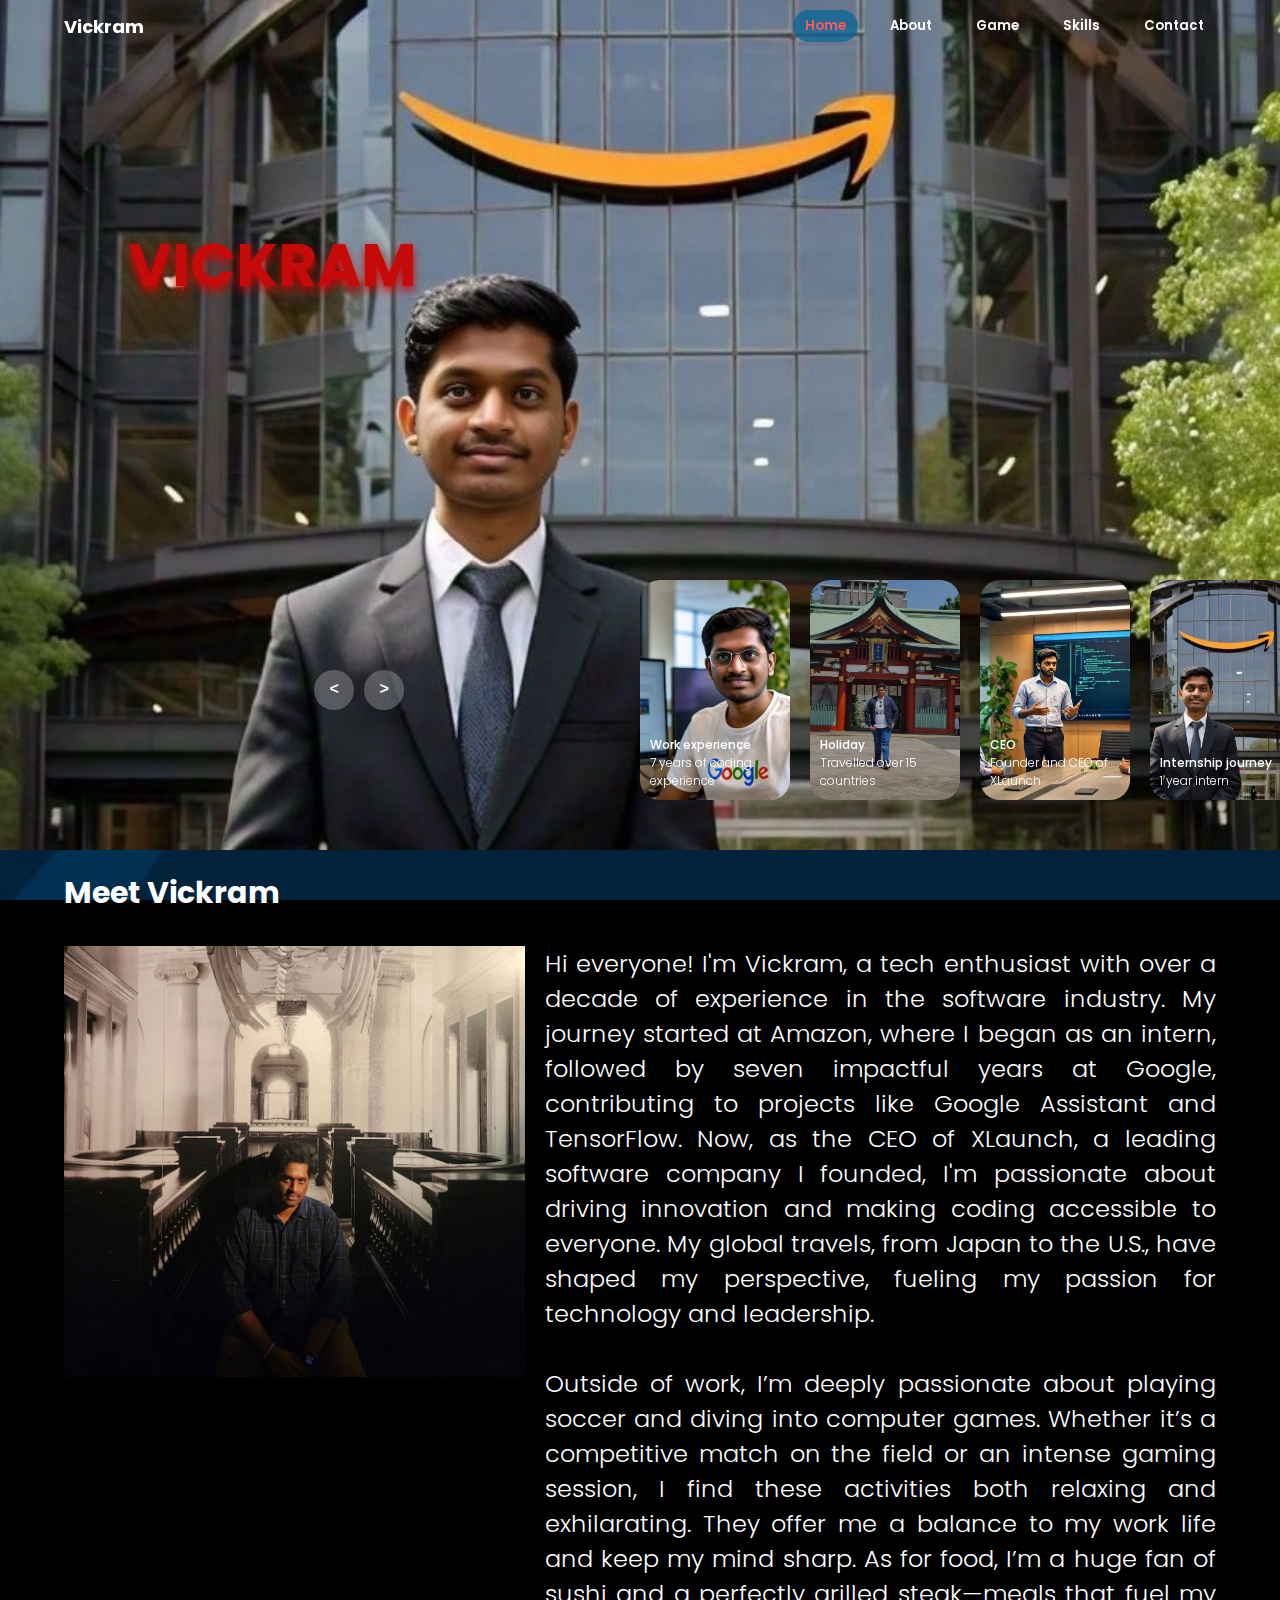
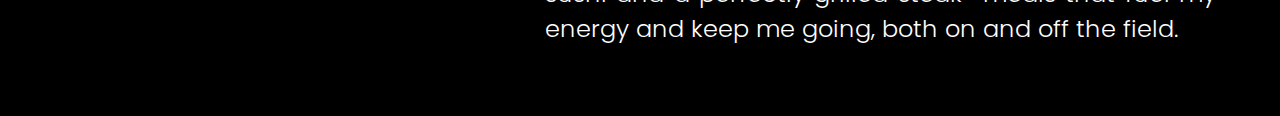
<file: index.html>
<!DOCTYPE html>
<html lang="en">

<head>
    <meta charset="UTF-8">
    <meta name="viewport" content="width=device-width, initial-scale=1.0">
    <title>Vickram Website Portfolio</title>
    <link rel="stylesheet" href="style.css">
</head>

<body>
    <header>
        <!-- Header with navigation links -->
        <h2 class="logo">Vickram</h2>
        <nav class="navigation">
            <a href="index.html" class="active">Home<span></span></a>
            <a href="about.html">About<span></span></a>
            <a href="game.html">Game<span></span></a>
            <a href="skills.html">Skills<span></span></a>
            <a href="contact.html">Contact<span></span></a>
        </nav>
    </header>

    <!-- Carousel Section -->
    <div class="carousel">
        <div class="list">

            <!-- Carousel Item 1 -->
            <div class="item">
                <img src="assets/carousel/image 1.jpeg" alt="Amazon Internship">
                <div class="content">
                    <div class="subtext">INTERNSHIP</div>
                    <div class="title">Amazon</div>
                    <div class="topic">VICKRAM</div>
                    <div class="des">
                        My internship journey with Amazon
                    </div>
                    <div class="buttons">
                        <button>SEE MORE</button>
                        <button>LIKE</button>
                    </div>
                </div>
            </div>

            <!-- Carousel Item 2 -->
            <div class="item">
                <img src="assets/carousel/image 2.jpeg" alt="Google Work">
                <div class="content">
                    <div class="subtext">WORK</div>
                    <div class="title">Google</div>
                    <div class="topic">VICKRAM</div>
                    <div class="des">
                        My work experience in Google
                    </div>
                    <div class="buttons">
                        <button>SEE MORE</button>
                        <button>LIKE</button>
                    </div>
                </div>
            </div>

            <!-- Carousel Item 3 -->
            <div class="item">
                <img src="assets/carousel/image 3.jpeg" alt="Travel in Japan">
                <div class="content">
                    <div class="subtext">TRAVEL</div>
                    <div class="title">Japan</div>
                    <div class="topic">VICKRAM</div>
                    <div class="des">
                        My travel journey around the world
                    </div>
                    <div class="buttons">
                        <button>SEE MORE</button>
                        <button>LIKE</button>
                    </div>
                </div>
            </div>

            <!-- Carousel Item 4 -->
            <div class="item">
                <img src="assets/carousel/image 4.jpeg" alt="Business CEO">
                <div class="content">
                    <div class="subtext">BUSINESS</div>
                    <div class="title">C.E.O</div>
                    <div class="topic">VICKRAM</div>
                    <div class="des">
                        My experience starting a company
                    </div>
                    <div class="buttons">
                        <button>SEE MORE</button>
                        <button>LIKE</button>
                    </div>
                </div>
            </div>
        </div>

        <!-- Thumbnails Section -->
        <div class="thumbnail">

            <!-- Thumbnail Item 1 -->
            <div class="item">
                <img src="assets/carousel/image 1.jpeg" alt="Internship Journey">
                <div class="content">
                    <div class="title">Internship journey</div>
                    <div class="description">1 year intern</div>
                </div>
            </div>

            <!-- Thumbnail Item 2 -->
            <div class="item">
                <img src="assets/carousel/image 2.jpeg" alt="Work Experience">
                <div class="content">
                    <div class="title">Work experience</div>
                    <div class="description">7 years of coding experience</div>
                </div>
            </div>
            
            <!-- Thumbnail Item 3 -->
            <div class="item">
                <img src="assets/carousel/image 3.jpeg" alt="Holiday">
                <div class="content">
                    <div class="title">Holiday</div>
                    <div class="description">Travelled over 15 countries</div>
                </div>
            </div>

            <!-- Thumbnail Item 4 -->
            <div class="item">
                <img src="assets/carousel/image 4.jpeg" alt="CEO">
                <div class="content">
                    <div class="title">CEO</div>
                    <div class="description">Founder and CEO of XLaunch</div>
                </div>
            </div>
        </div>

        <!-- Navigation Arrows -->
        <div class="arrows">
            <button id="prev"><</button>
            <button id="next">></button>
        </div>
    </div>

    <!-- Short introduction Section -->
    <section class="sec">
        <h2>Meet Vickram</h2>
        <div class="content">
            <img src="assets/image-me-1.jpeg" alt="Vickram">
            <p>
                Hi everyone! I'm Vickram, a tech enthusiast with over a decade of experience in the software industry. 
                My journey started at Amazon, where I began as an intern, followed by seven impactful years at Google, contributing to projects like Google Assistant and TensorFlow. 
                Now, as the CEO of XLaunch, a leading software company I founded, I'm passionate about driving innovation and making coding accessible to everyone. 
                My global travels, from Japan to the U.S., have shaped my perspective, fueling my passion for technology and leadership.
                <br><br>
                Outside of work, I’m deeply passionate about playing soccer and diving into computer games. 
                Whether it’s a competitive match on the field or an intense gaming session, I find these activities both relaxing and exhilarating. 
                They offer me a balance to my work life and keep my mind sharp. 
                As for food, I’m a huge fan of sushi and a perfectly grilled steak—meals that fuel my energy and keep me going, both on and off the field.
            </p>
        </div>
    </section>

    <script src="JavaScript/index.js"></script>
</body>

</html>
</file>
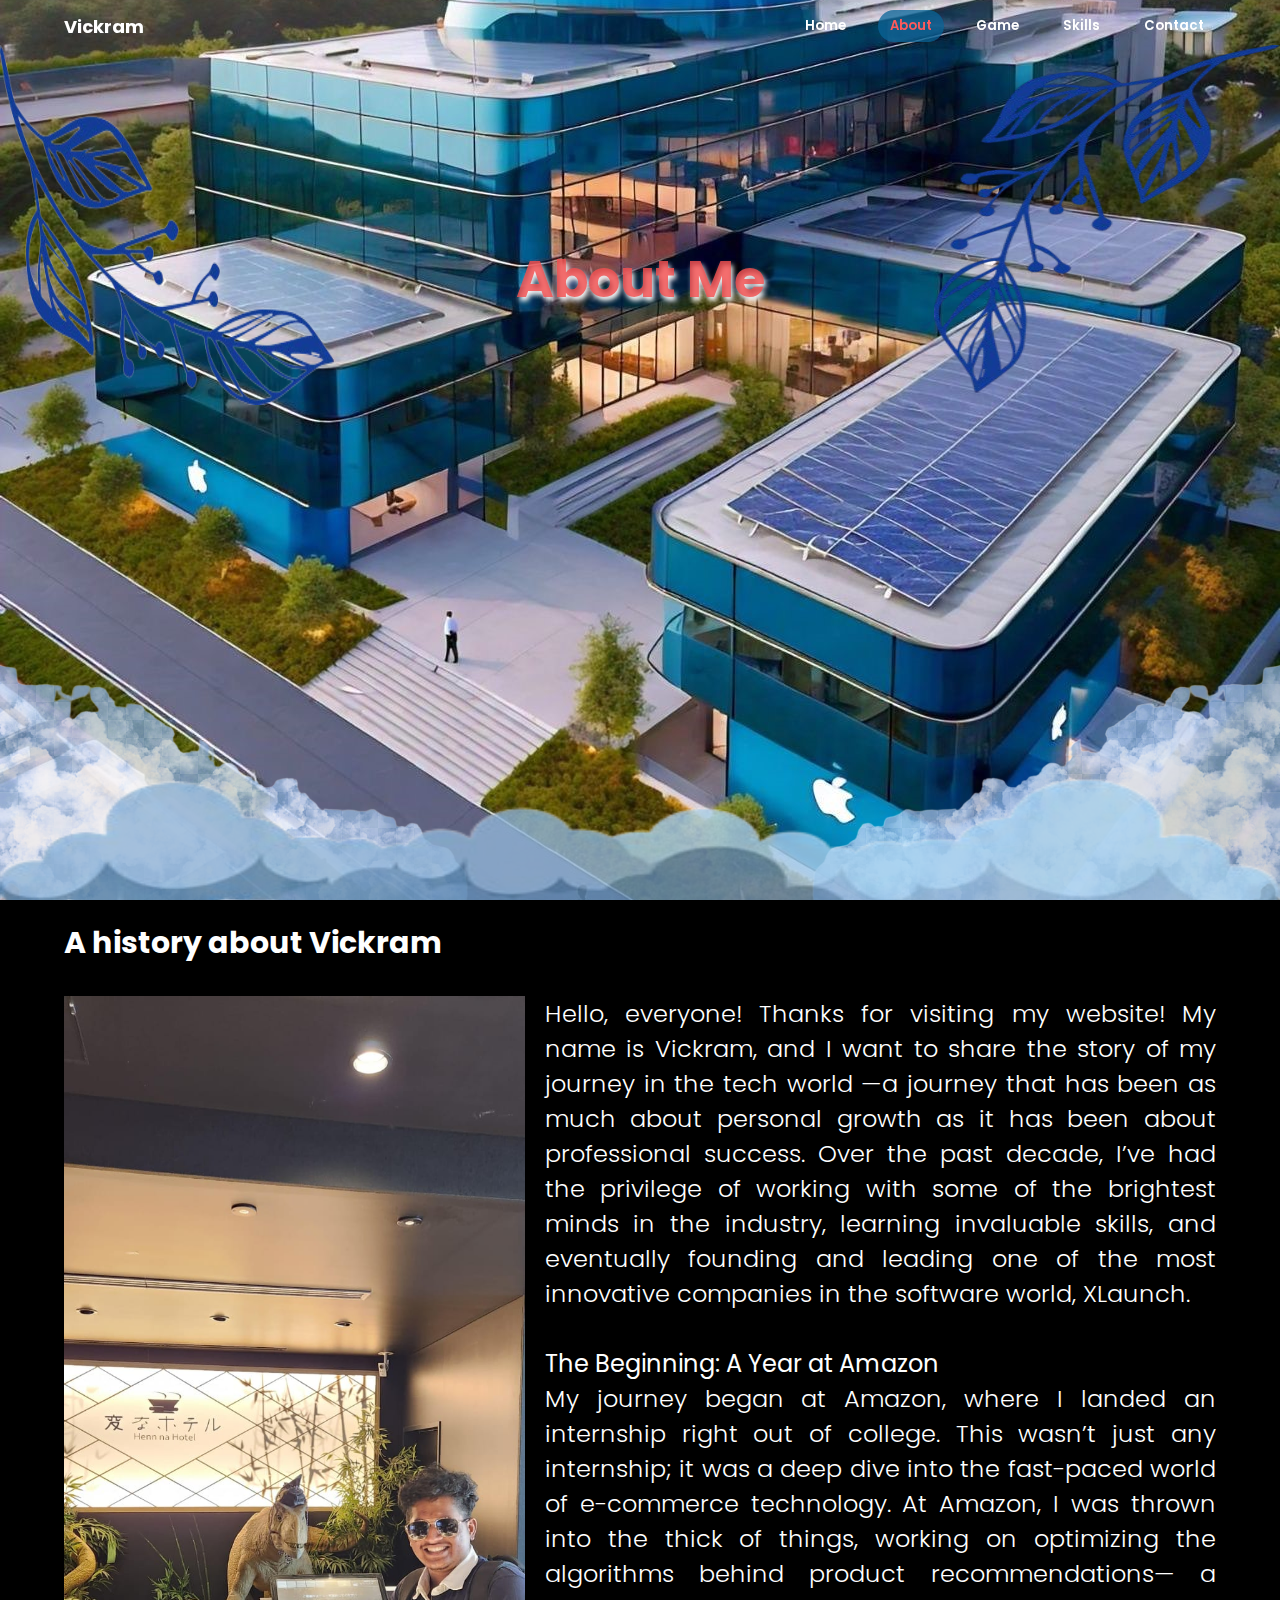
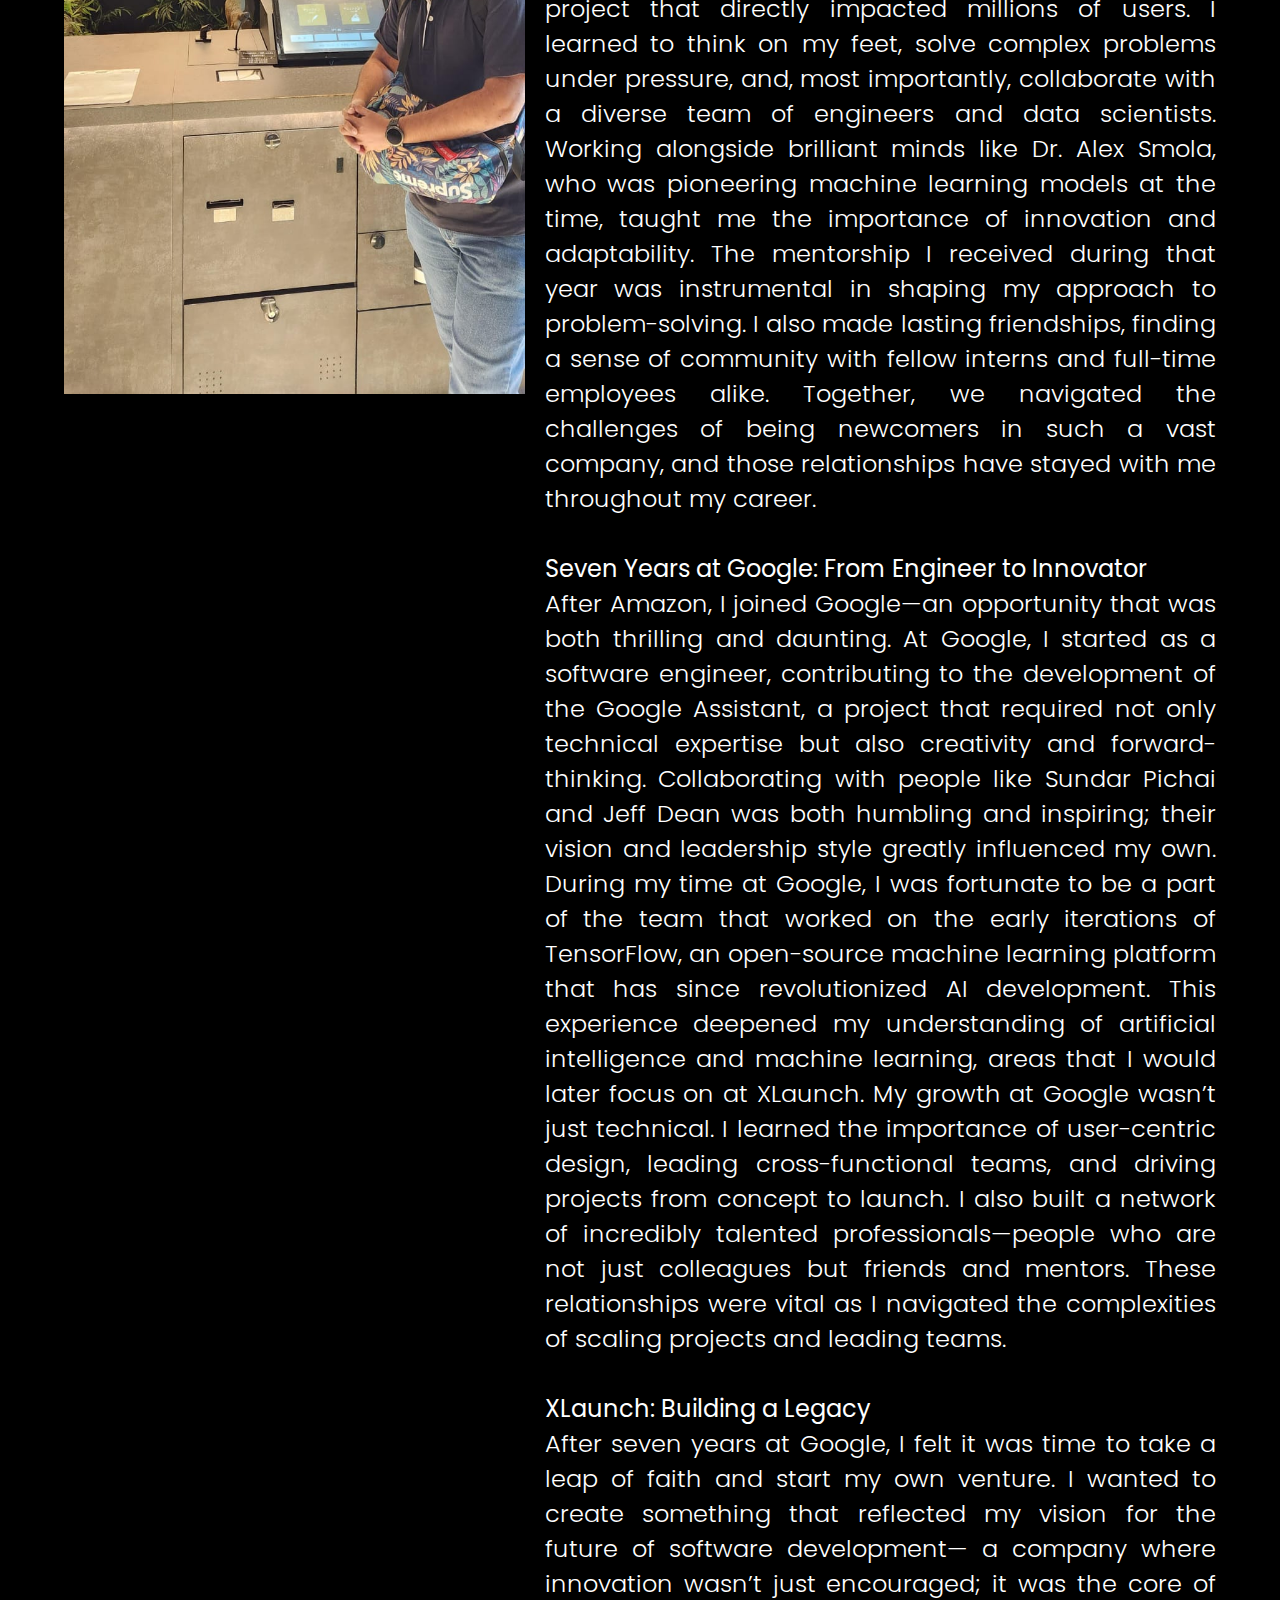
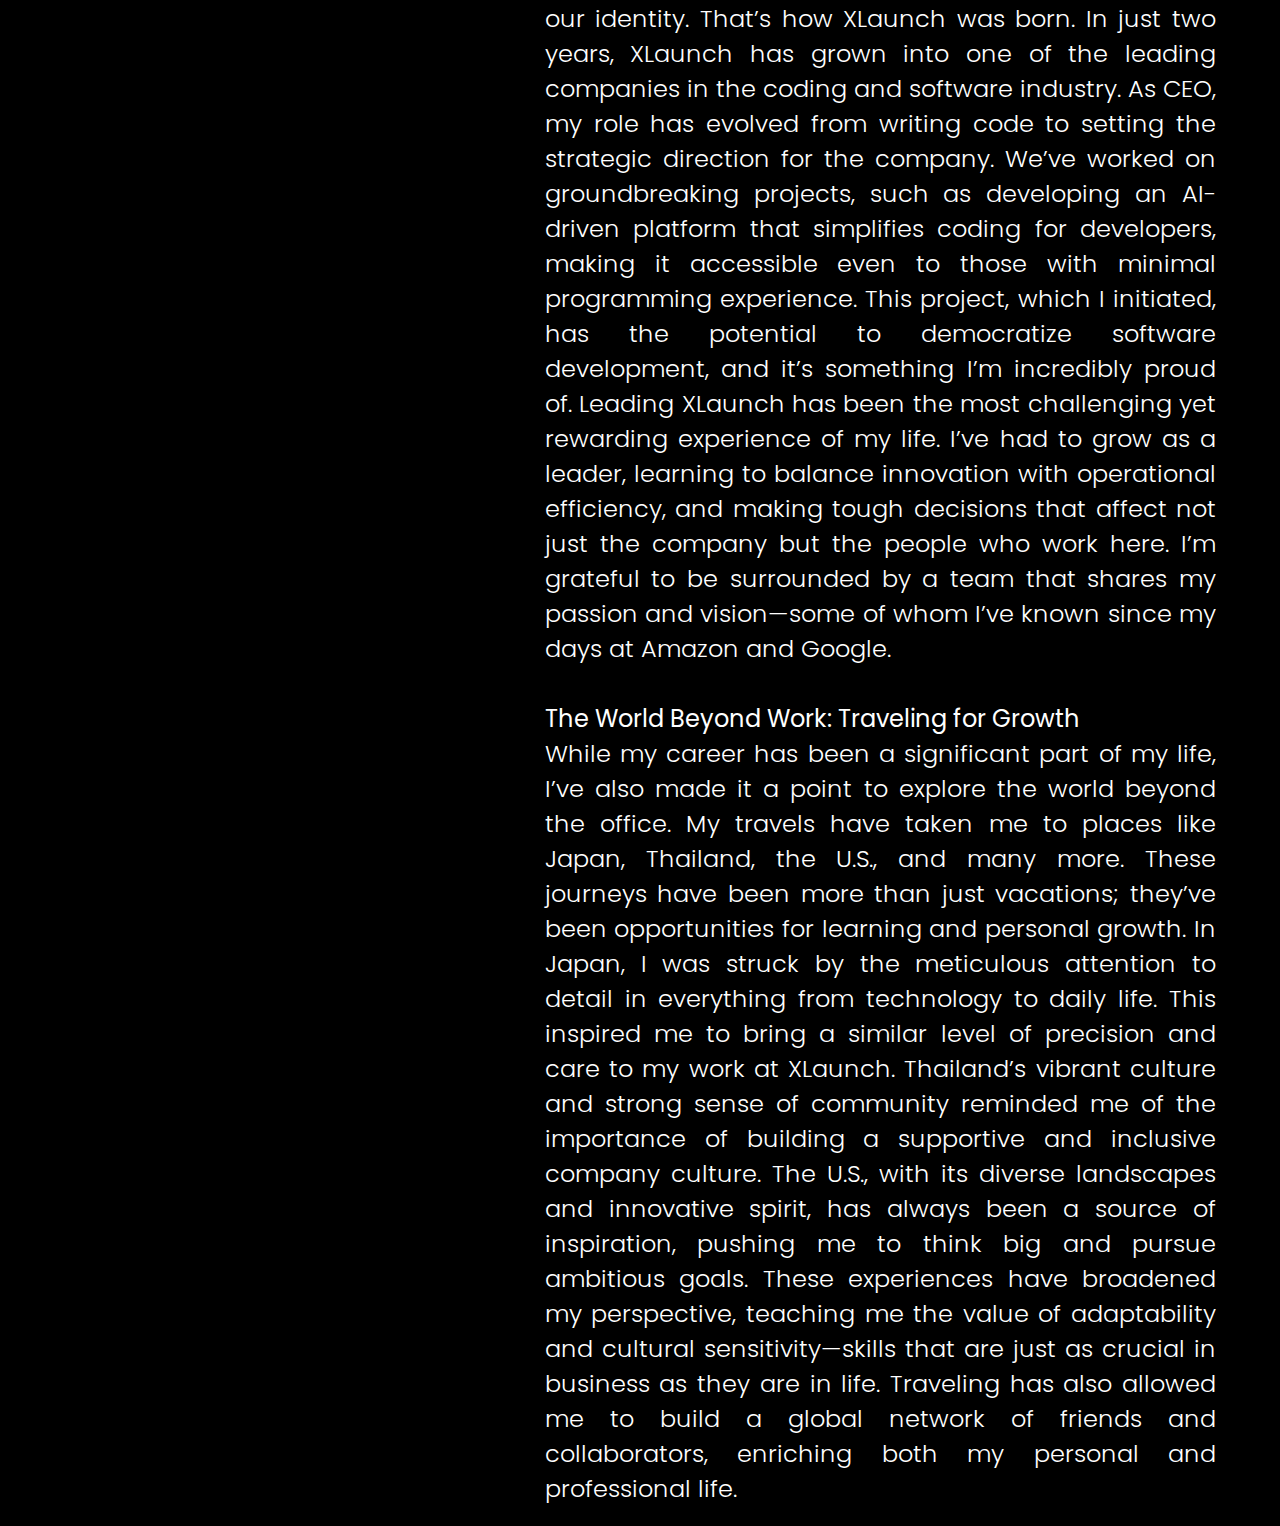
<file: about.html>
<!DOCTYPE html>
<html lang="en">

<head>
    <meta charset="UTF-8">
    <meta name="viewport" content="width=device-width, initial-scale=1.0">
    <title>About Me - Vickram Website Portfolio</title>
    <link rel="stylesheet" href="style.css">
</head>

<body>
    <header>
        <!-- Header with navigation links -->
        <h2 class="logo">Vickram</h2>
        <nav class="navigation">
            <a href="index.html">Home<span></span></a>
            <a href="about.html" class="active">About<span></span></a>
            <a href="game.html">Game<span></span></a>
            <a href="skills.html">Skills<span></span></a>
            <a href="contact.html">Contact<span></span></a>
        </nav>
    </header>

    <section class="parallax">
        <!-- Parallax section with images -->
        <h2 id="text">About Me</h2>
        <img src="assets/scroll/tree-left.png" id="tree-left">
        <img src="assets/scroll/tree-right.png" id="tree-right">
        <img src="assets/scroll/cloud-left.png" id="cloud-left">
        <img src="assets/scroll/cloud-right.png" id="cloud-right">
        <img src="assets/scroll/grass.png" id="grass">
    </section>

    <section class="sec">
        <!-- Section with full personal history -->
        <h2>A history about Vickram</h2>
        <div class="content">
            <img src="assets/image-me-2.jpeg">
            <p>
                Hello, everyone! Thanks for visiting my website!
                My name is Vickram, and I want to share the story of my journey in the tech world
                —a journey that has been as much about personal growth as it has been about professional success.
                Over the past decade, I’ve had the privilege of working with some of the brightest minds in the
                industry,
                learning invaluable skills, and eventually founding and leading one of the most innovative companies in
                the software world,
                XLaunch.
                <br><br>
                <b>The Beginning: A Year at Amazon</b>
                <br>
                My journey began at Amazon, where I landed an internship right out of college.
                This wasn’t just any internship; it was a deep dive into the fast-paced world of e-commerce technology.
                At Amazon, I was thrown into the thick of things, working on optimizing the algorithms behind product
                recommendations—
                a project that directly impacted millions of users.
                I learned to think on my feet, solve complex problems under pressure, and, most importantly, collaborate
                with a diverse team of engineers and data scientists.
                Working alongside brilliant minds like Dr. Alex Smola, who was pioneering machine learning models at the
                time, taught me the importance of innovation and adaptability.
                The mentorship I received during that year was instrumental in shaping my approach to problem-solving. I
                also made lasting friendships, finding a sense of community with fellow interns and full-time employees
                alike.
                Together, we navigated the challenges of being newcomers in such a vast company, and those relationships
                have stayed with me throughout my career.
                <br><br>
                <b>Seven Years at Google: From Engineer to Innovator</b>
                <br>
                After Amazon, I joined Google—an opportunity that was both thrilling and daunting.
                At Google, I started as a software engineer, contributing to the development of the Google Assistant, a
                project that required not only technical expertise but also creativity and forward-thinking.
                Collaborating with people like Sundar Pichai and Jeff Dean was both humbling and inspiring; their vision
                and leadership style greatly influenced my own.
                During my time at Google, I was fortunate to be a part of the team that worked on the early iterations
                of TensorFlow, an open-source machine learning platform that has since revolutionized AI development.
                This experience deepened my understanding of artificial intelligence and machine learning, areas that I
                would later focus on at XLaunch.
                My growth at Google wasn’t just technical. I learned the importance of user-centric design, leading
                cross-functional teams, and driving projects from concept to launch.
                I also built a network of incredibly talented professionals—people who are not just colleagues but
                friends and mentors.
                These relationships were vital as I navigated the complexities of scaling projects and leading teams.
                <br><br>
                <b>XLaunch: Building a Legacy</b>
                <br>
                After seven years at Google, I felt it was time to take a leap of faith and start my own venture.
                I wanted to create something that reflected my vision for the future of software development—
                a company where innovation wasn’t just encouraged; it was the core of our identity.
                That’s how XLaunch was born.
                In just two years, XLaunch has grown into one of the leading companies in the coding and software
                industry.
                As CEO, my role has evolved from writing code to setting the strategic direction for the company.
                We’ve worked on groundbreaking projects, such as developing an AI-driven platform that simplifies coding
                for developers, making it accessible even to those with minimal programming experience.
                This project, which I initiated, has the potential to democratize software development, and it’s
                something I’m incredibly proud of.
                Leading XLaunch has been the most challenging yet rewarding experience of my life.
                I’ve had to grow as a leader, learning to balance innovation with operational efficiency, and making
                tough decisions that affect not just the company but the people who work here.
                I’m grateful to be surrounded by a team that shares my passion and vision—some of whom I’ve known since
                my days at Amazon and Google.
                <br><br>
                <b>The World Beyond Work: Traveling for Growth</b>
                <br>
                While my career has been a significant part of my life, I’ve also made it a point to explore the world
                beyond the office.
                My travels have taken me to places like Japan, Thailand, the U.S., and many more.
                These journeys have been more than just vacations; they’ve been opportunities for learning and personal
                growth.
                In Japan, I was struck by the meticulous attention to detail in everything from technology to daily
                life.
                This inspired me to bring a similar level of precision and care to my work at XLaunch.
                Thailand’s vibrant culture and strong sense of community reminded me of the importance of building a
                supportive and inclusive company culture.
                The U.S., with its diverse landscapes and innovative spirit, has always been a source of inspiration,
                pushing me to think big and pursue ambitious goals.
                These experiences have broadened my perspective, teaching me the value of adaptability and cultural
                sensitivity—skills that are just as crucial in business as they are in life.
                Traveling has also allowed me to build a global network of friends and collaborators, enriching both my
                personal and professional life.
            </p>
        </div>
    </section>

    <script src="JavaScript/scroll.js"></script>
</body>

</html>
</file>
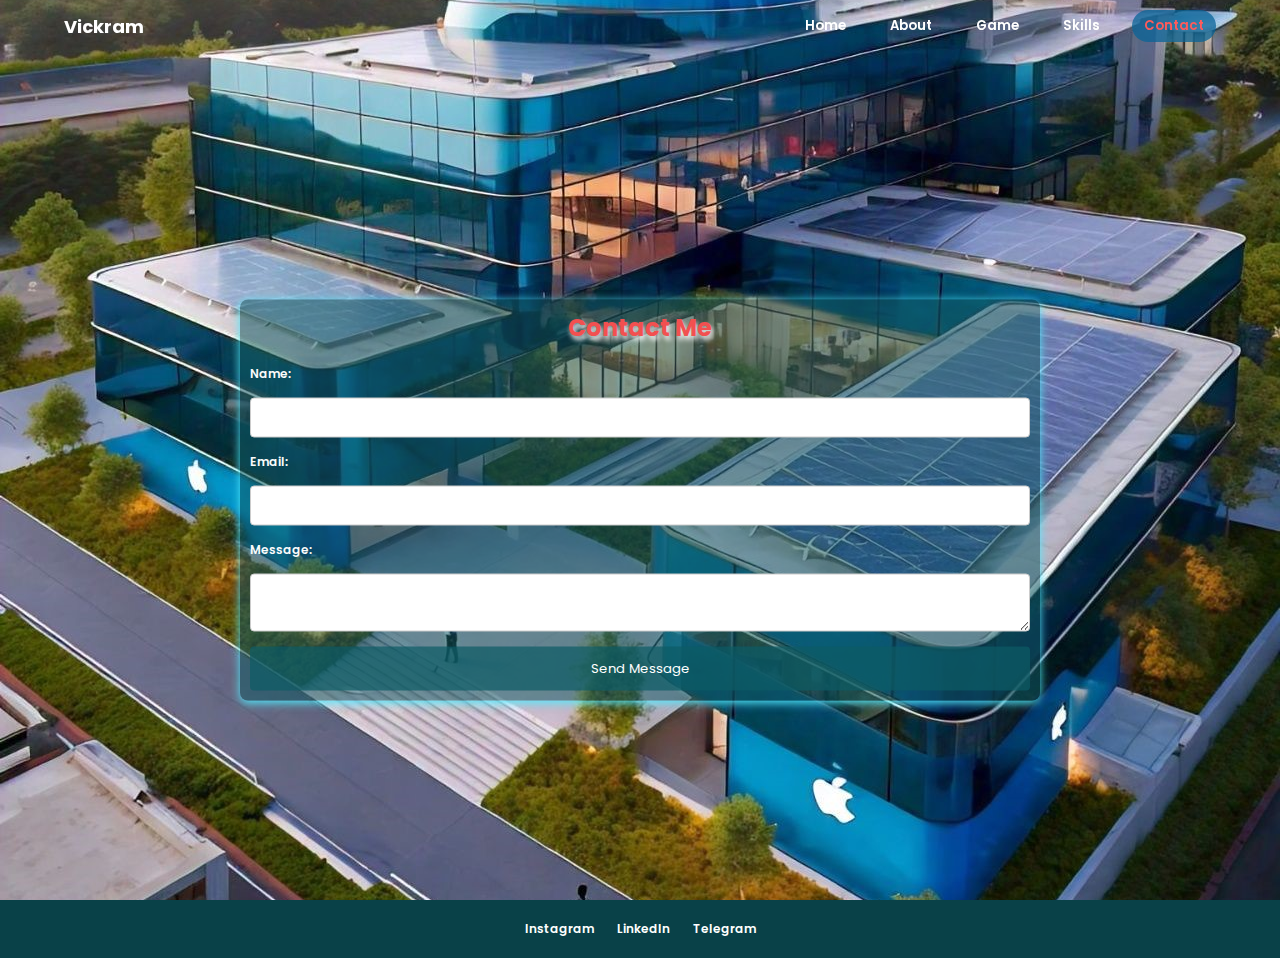
<file: contact.html>
<!DOCTYPE html>
<html lang="en">
<head>
    <meta charset="UTF-8">
    <meta name="viewport" content="width=device-width, initial-scale=1.0">
    <title>Contact - Vickram Website Portfolio</title>
    <link rel="stylesheet" href="style.css">
</head>
<body>
    <header>
        <!-- Header with navigation links -->
        <h2 class="logo">Vickram</h2>
        <nav class="navigation">
            <a href="index.html">Home<span></span></a>
            <a href="about.html">About<span></span></a>
            <a href="game.html">Game<span></span></a>
            <a href="skills.html">Skills<span></span></a>
            <a href="contact.html" class="active">Contact<span></span></a>
        </nav>
    </header>

    <main>
        <!-- Contact section with form -->
        <section class="contact-section">
            <h1>Contact Me</h1>
            <form class="contact-form" id="contactForm">
                <label for="name">Name:</label>
                <input type="text" id="name" name="name" required>
                
                <label for="email">Email:</label>
                <input type="email" id="email" name="email" required>
                
                <label for="message">Message:</label>
                <textarea id="message" name="message" required></textarea>
                
                <button type="submit">Send Message</button>
            </form>

            <!-- Confirmation message displayed after form submission -->
            <p id="confirmationMessage" style="display:none;">Thank you! Your details have been sent.</p>
        </section>
    </main>

    <footer>
        <!-- Footer with social media links -->
        <div class="social-media">
            <a href="https://www.instagram.com/vickramzzz/" target="_blank">Instagram</a>
            <a href="https://www.linkedin.com/in/vickram-work-807866281" target="_blank">LinkedIn</a>
            <a href="https://t.me/Vickramzzz" target="_blank">Telegram</a>
        </div>
    </footer>
    
    <script src="JavaScript/scroll.js"></script>
</body>
</html>
</file>
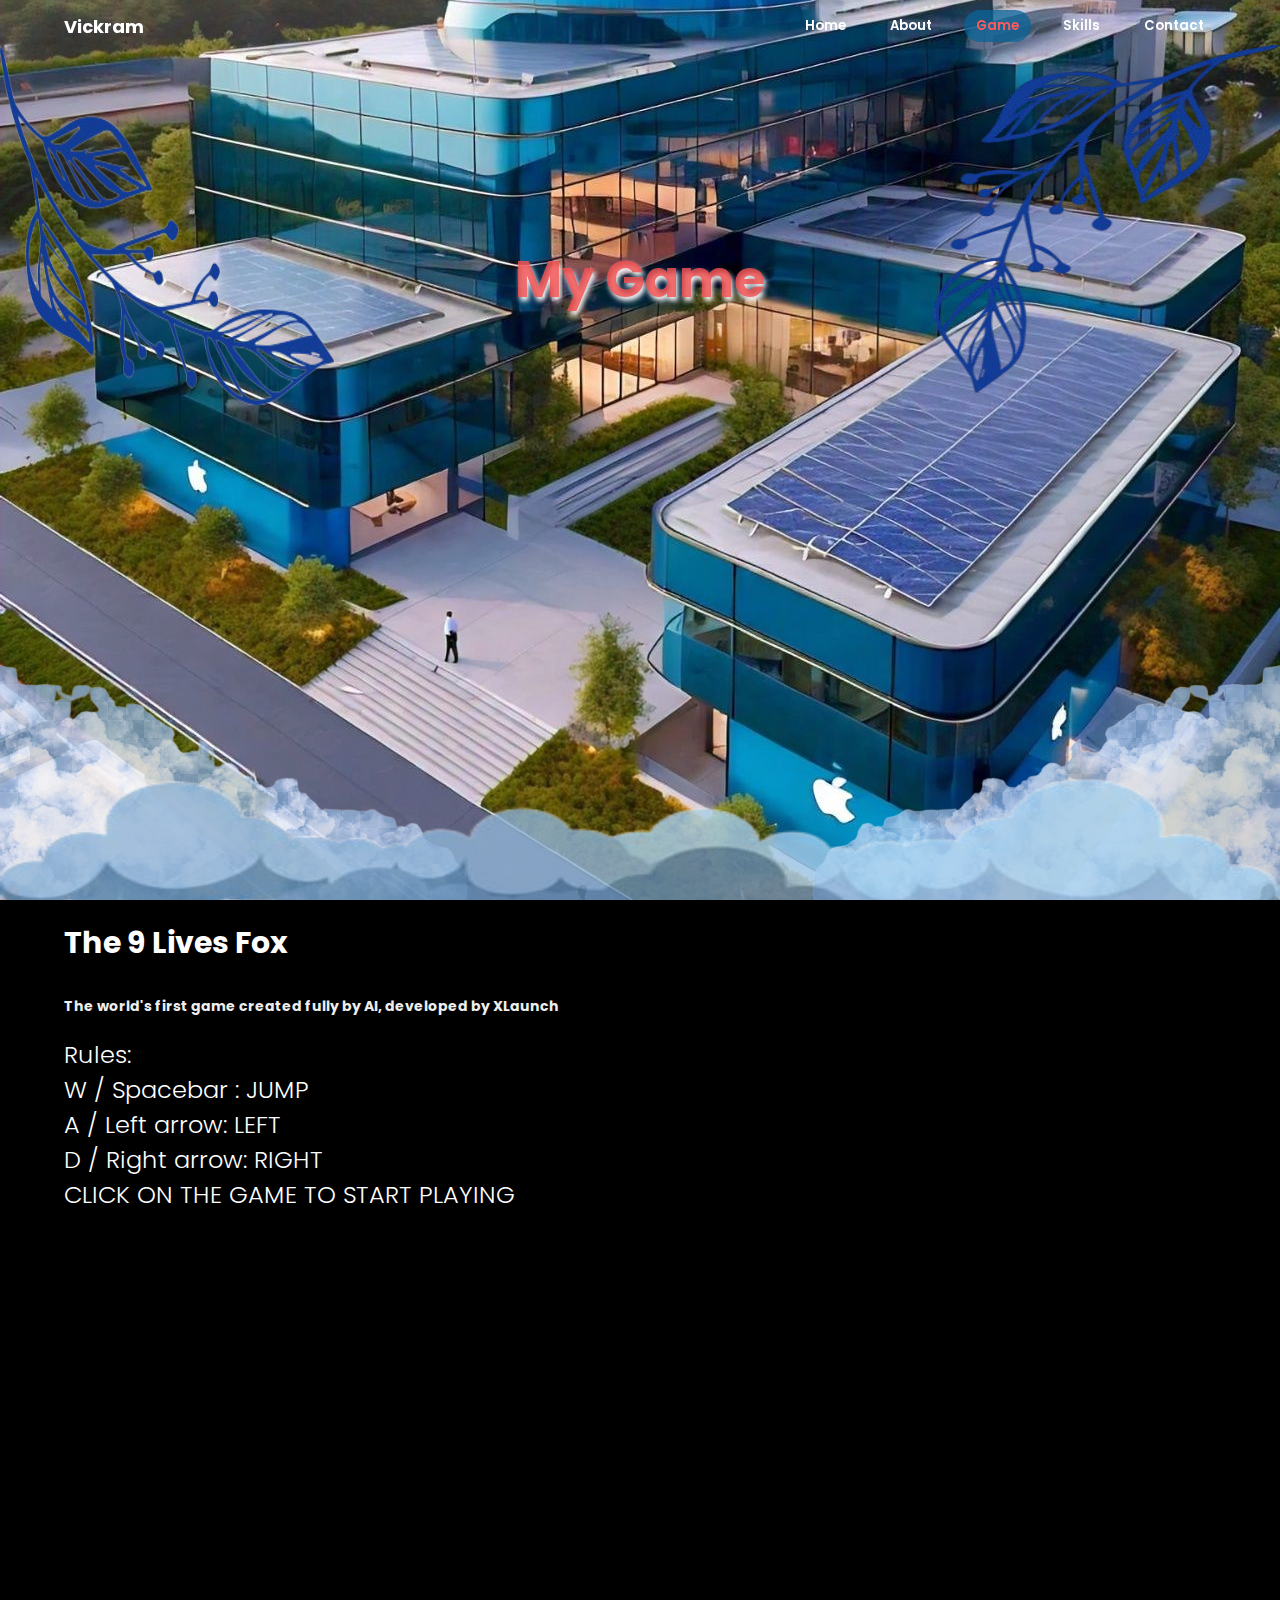
<file: game.html>
<!DOCTYPE html>
<html lang="en">

<head>
    <meta charset="UTF-8">
    <meta name="viewport" content="width=device-width, initial-scale=1.0">
    <title>Game - Vickram Website Portfolio</title>
    <link rel="stylesheet" href="style.css">
</head>

<body>
    <header>
        <!-- Header with navigation links -->
        <h2 class="logo">Vickram</h2>
        <nav class="navigation">
            <a href="index.html">Home<span></span></a>
            <a href="about.html">About<span></span></a>
            <a href="game.html" class="active">Game<span></span></a>
            <a href="skills.html">Skills<span></span></a>
            <a href="contact.html">Contact<span></span></a>
        </nav>
    </header>

    <section class="parallax">
        <!-- Parallax section with images -->
        <h2 id="text">My Game</h2>
        <img src="assets/scroll/tree-left.png" id="tree-left" alt="Tree left">
        <img src="assets/scroll/tree-right.png" id="tree-right" alt="Tree right">
        <img src="assets/scroll/cloud-left.png" id="cloud-left" alt="Cloud left">
        <img src="assets/scroll/cloud-right.png" id="cloud-right" alt="Cloud right">
        <img src="assets/scroll/grass.png" id="grass" alt="Grass">
    </section>

    <section class="sec">
        <!-- Details about game with controls -->
        <h2>The 9 Lives Fox</h2>
        <h3>The world's first game created fully by AI, developed by XLaunch</h3>
        <p>
            Rules: <br>
            W / Spacebar : JUMP <br>
            A / Left arrow: LEFT<br>
            D / Right arrow: RIGHT<br>
            CLICK ON THE GAME TO START PLAYING
            <br><br>
        </p>

        <!-- Responsive game player container -->
        <div class="game-container">
            <iframe src="assets/game/" title="Mini Game Player"></iframe>
        </div>
    </section>

    <script src="JavaScript/scroll.js"></script>
</body>

</html>
</file>
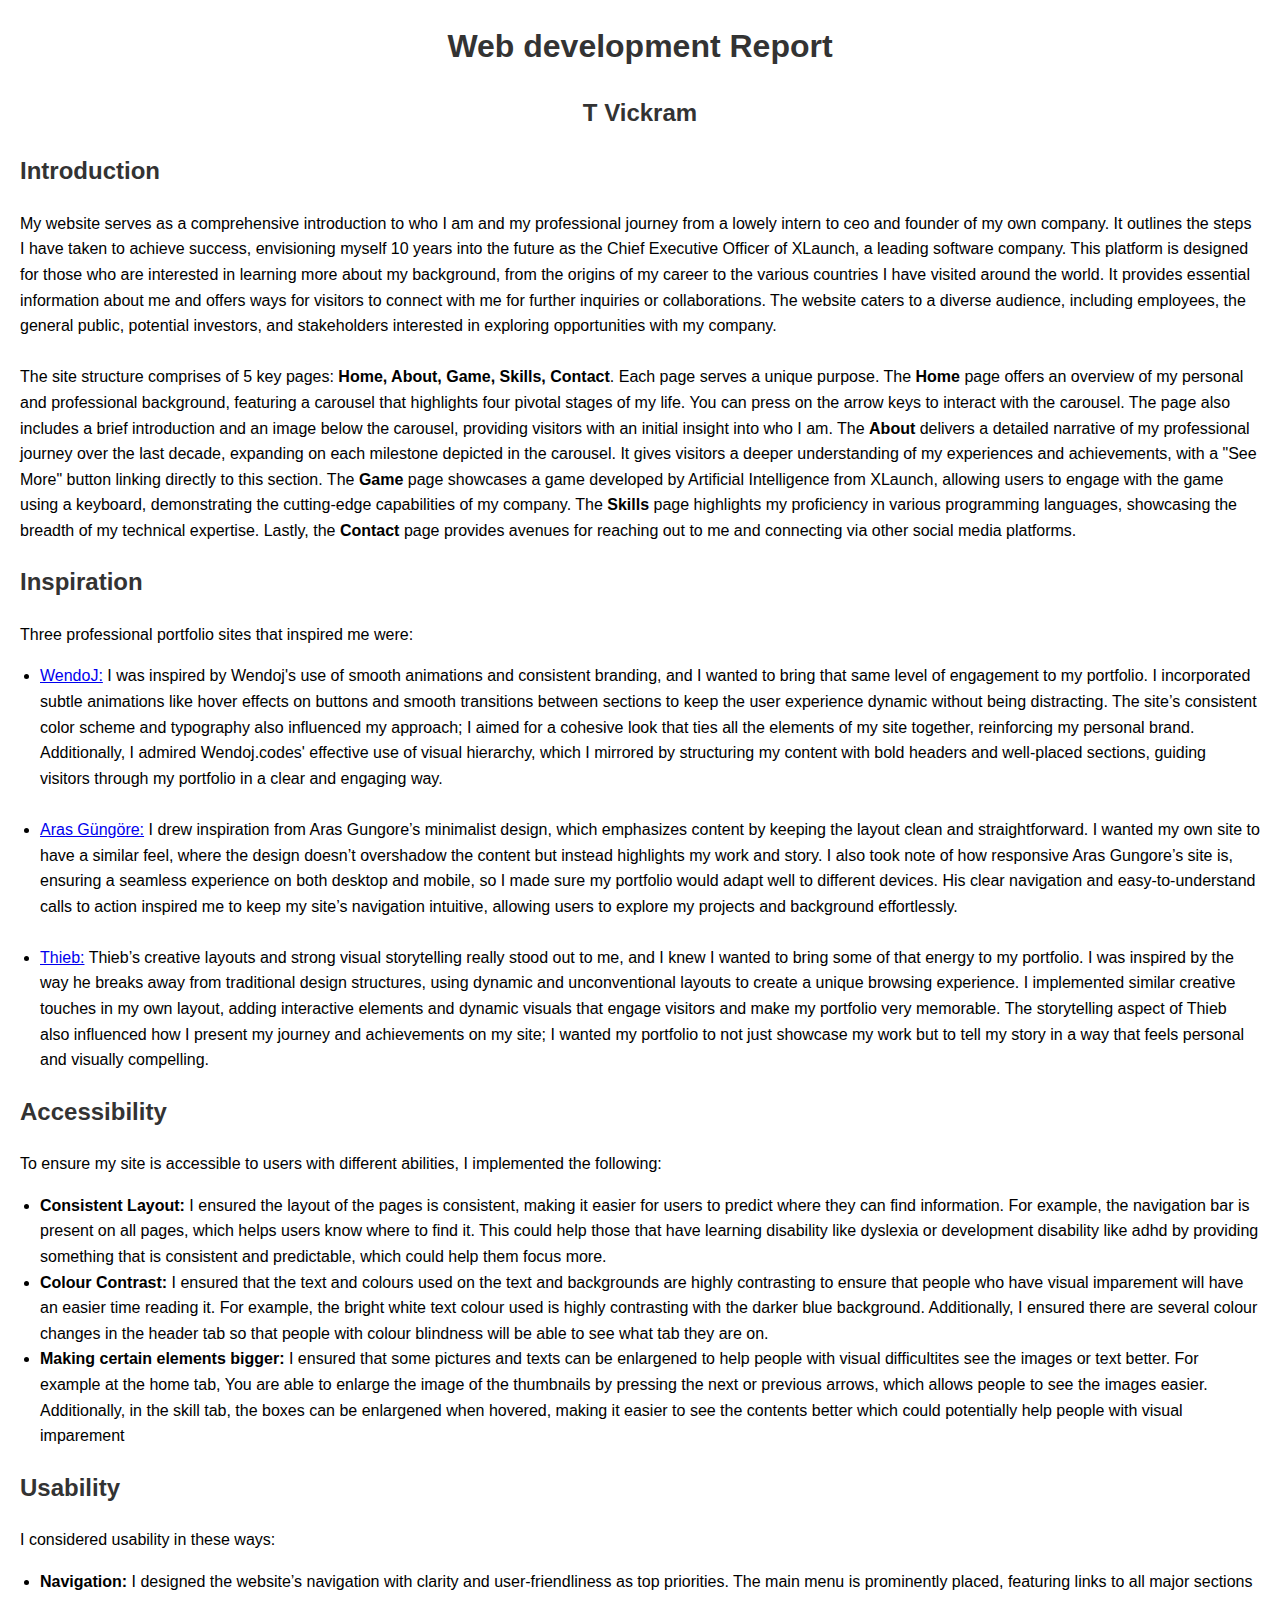
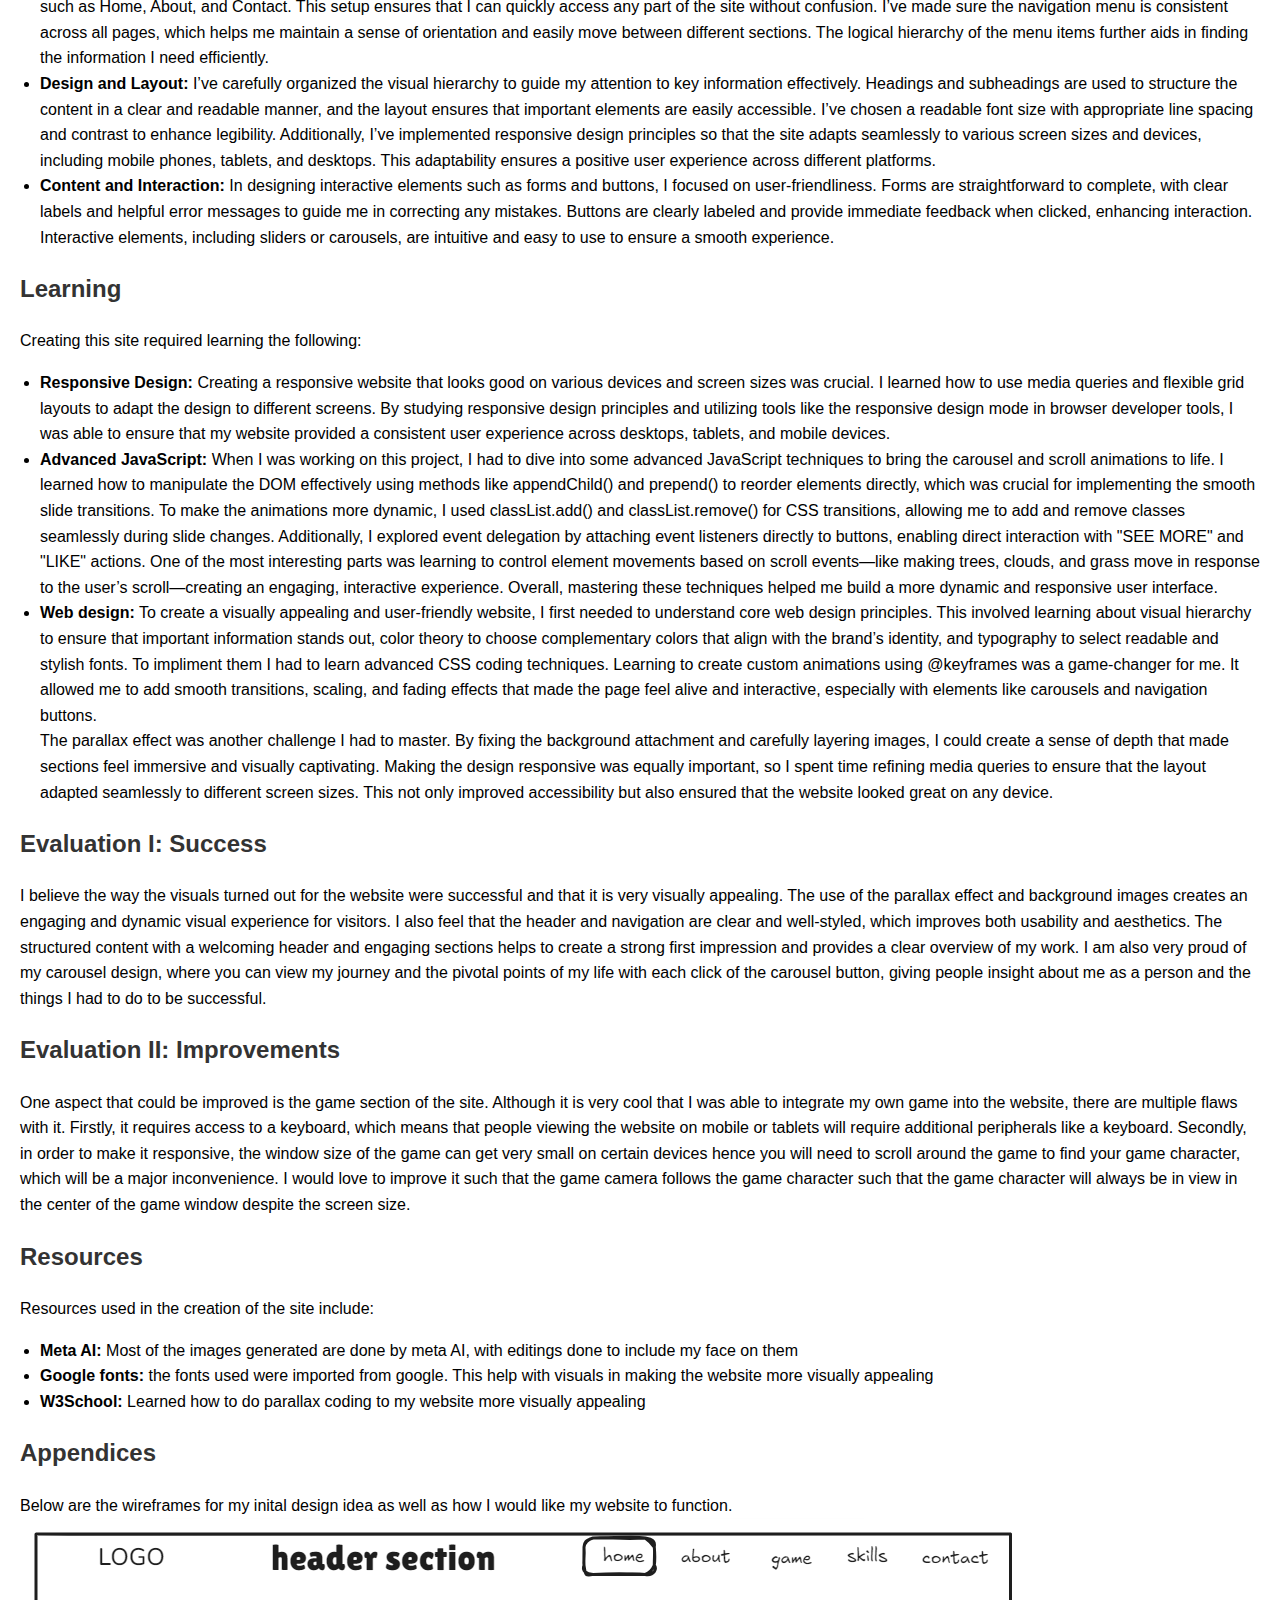
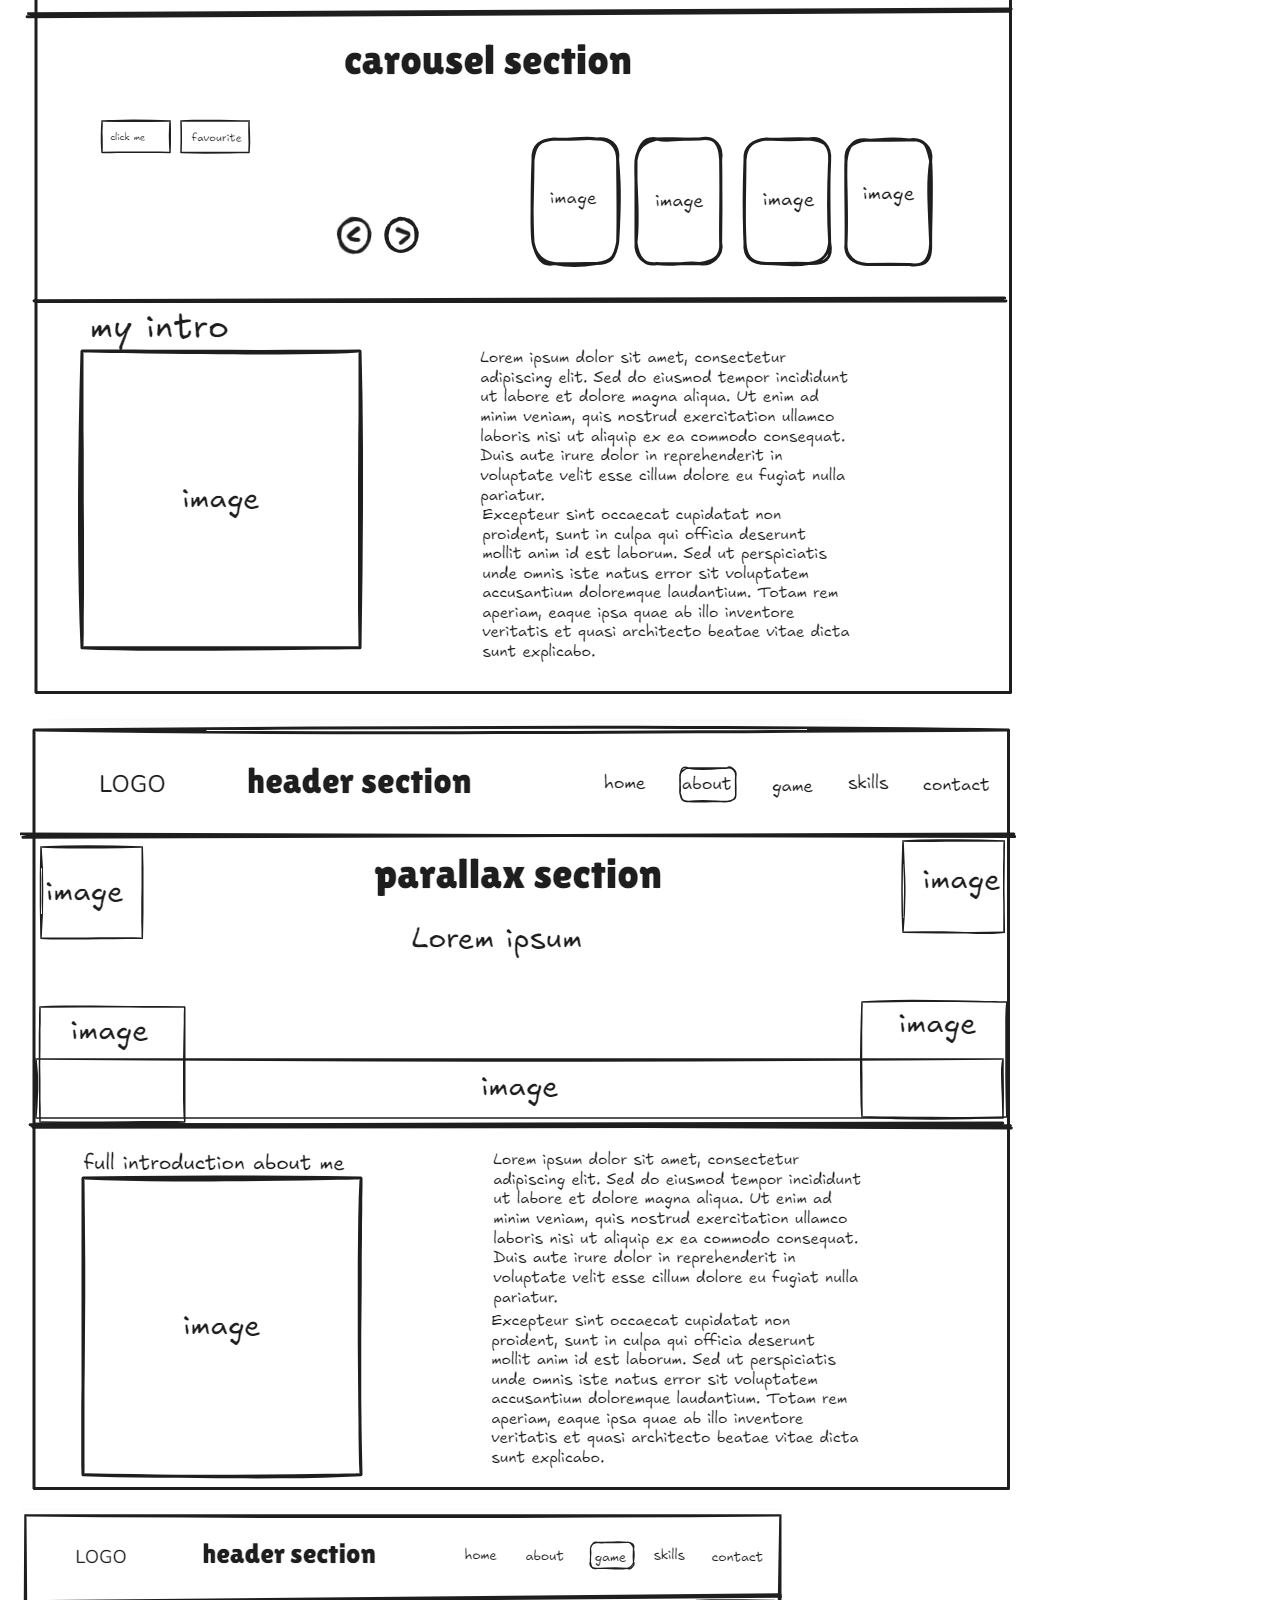
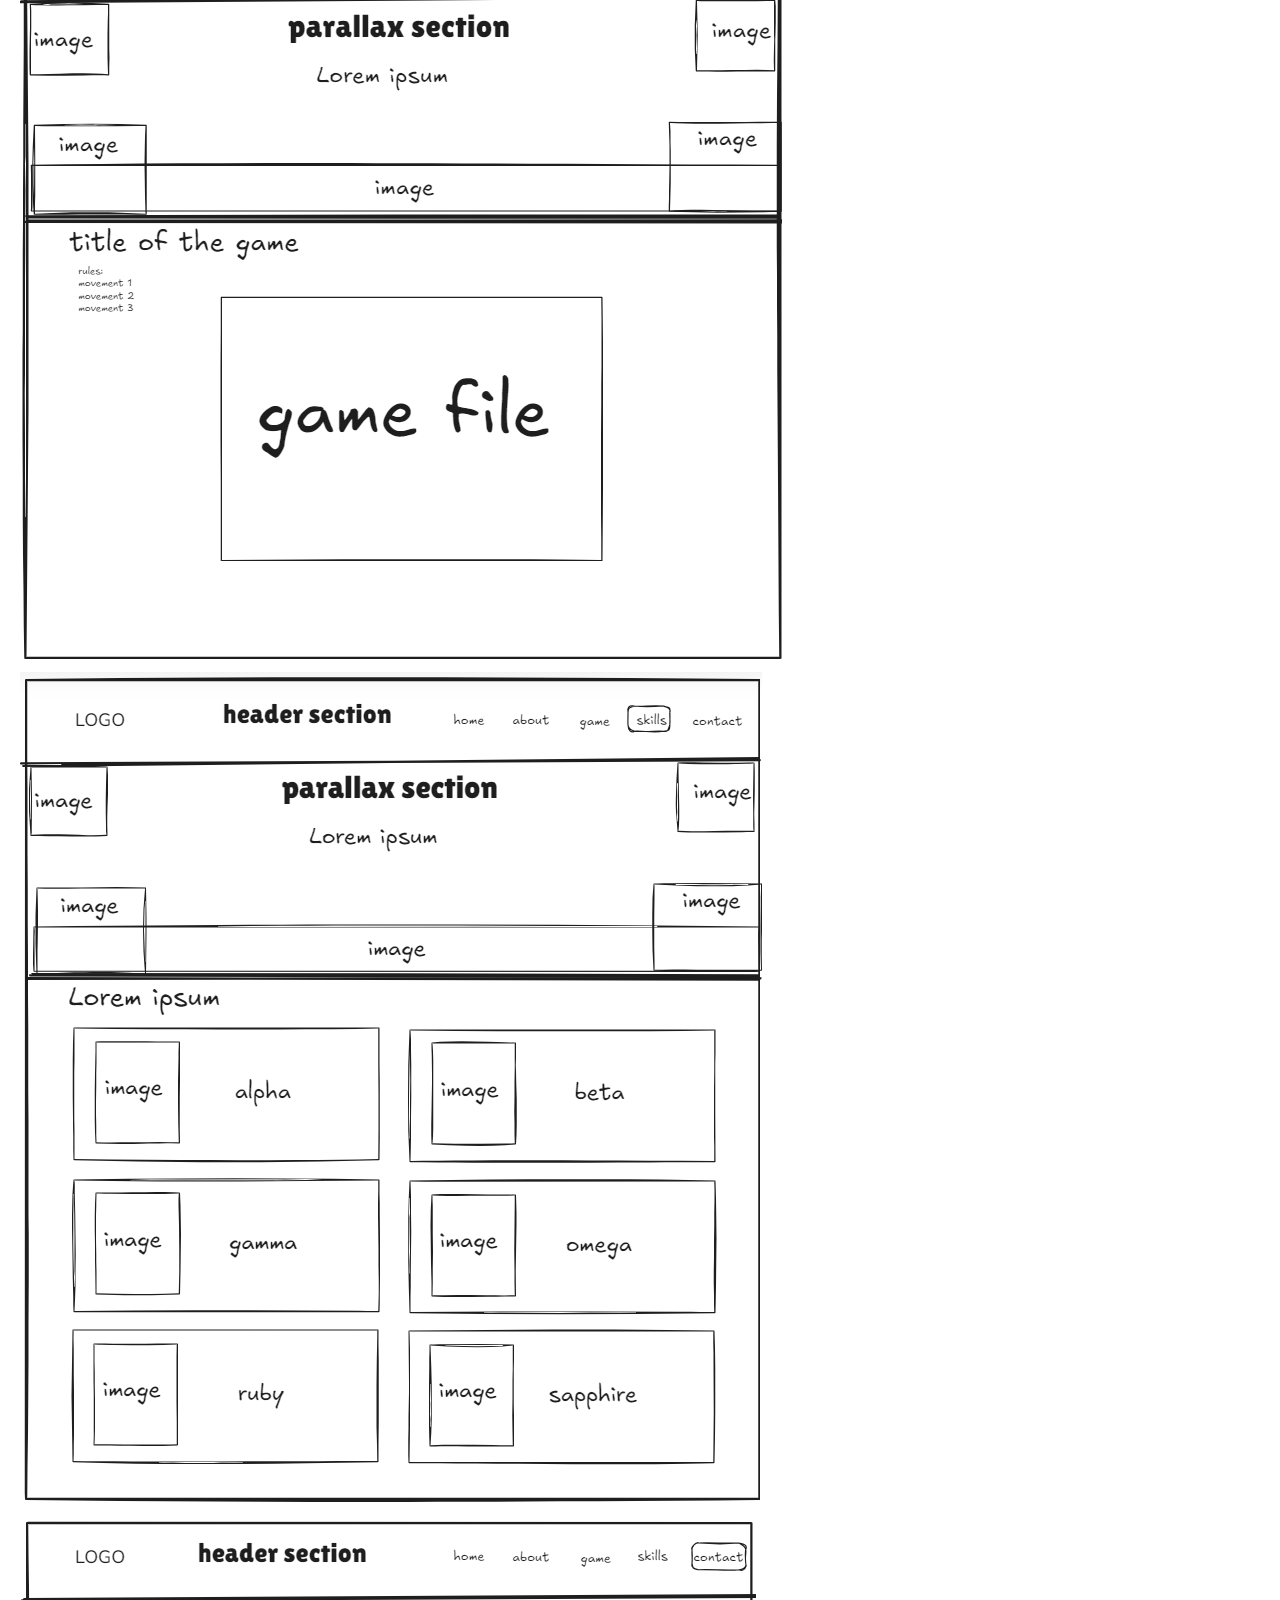
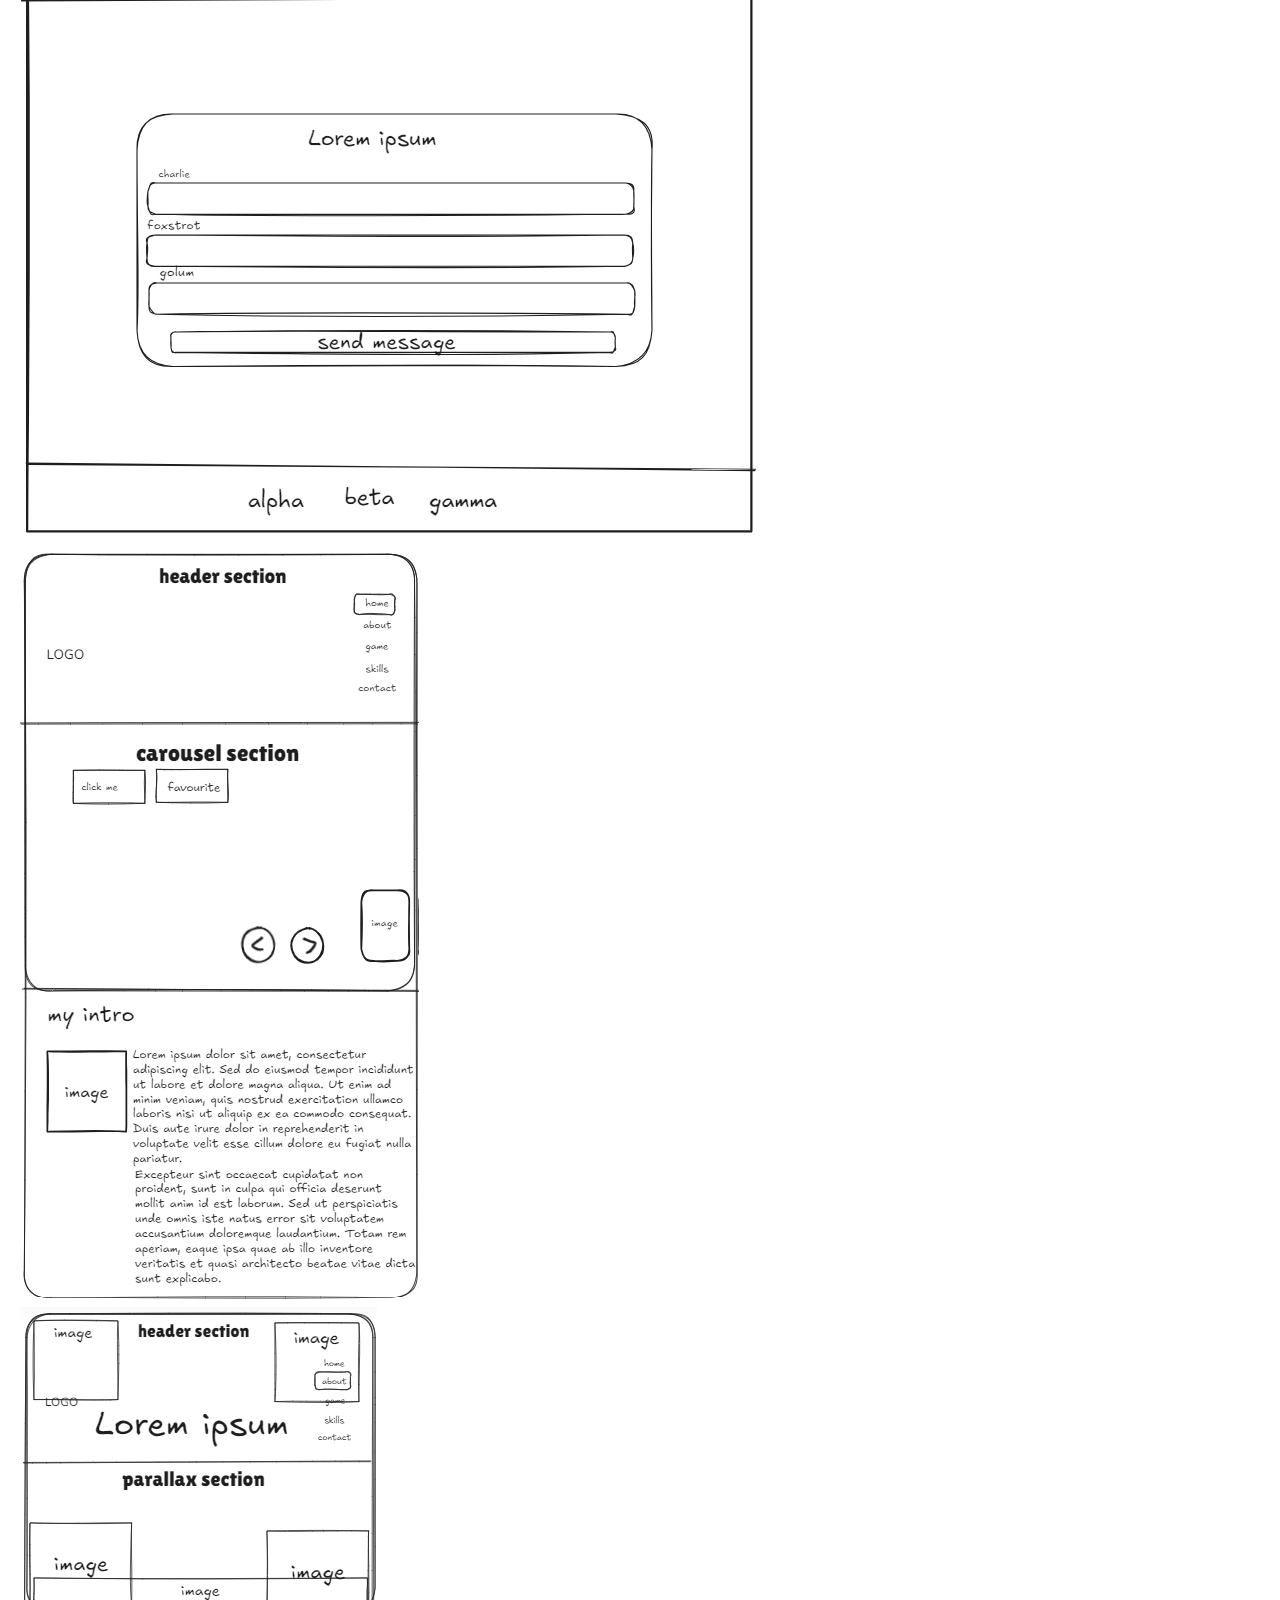
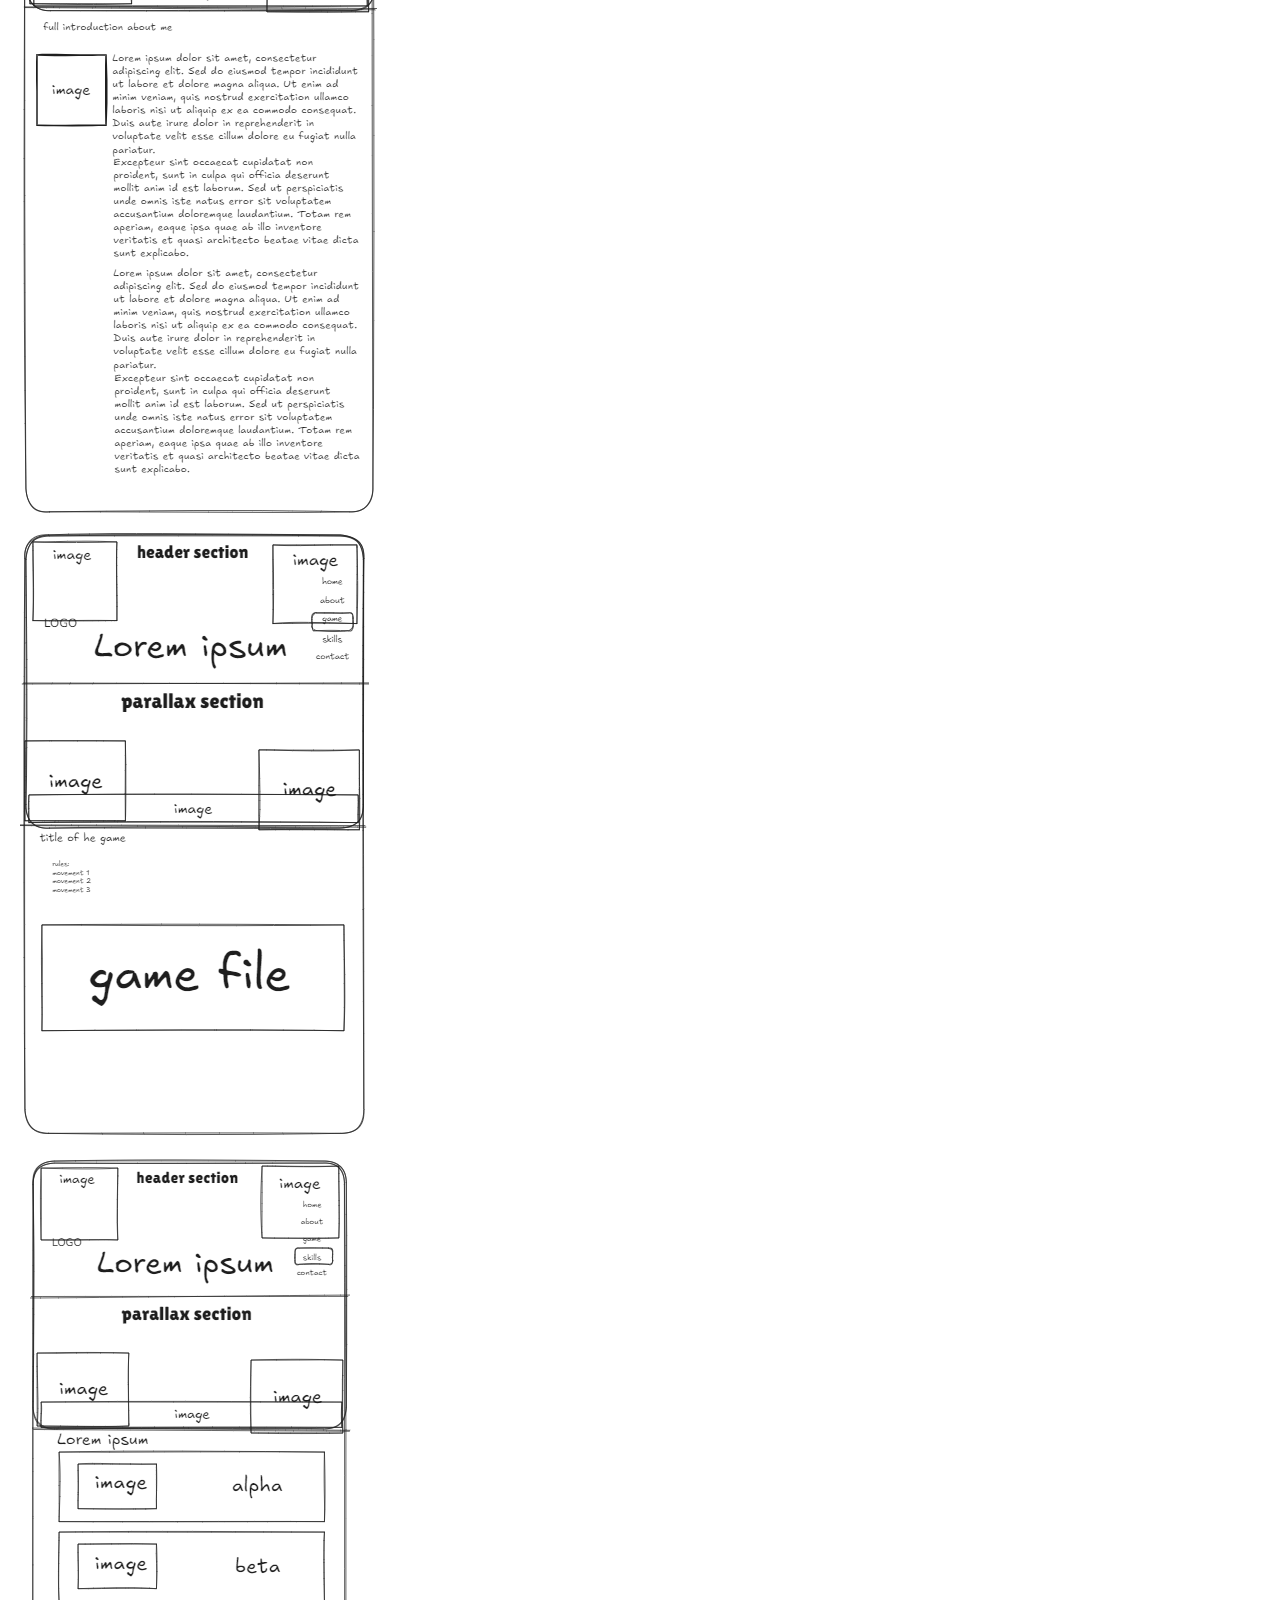
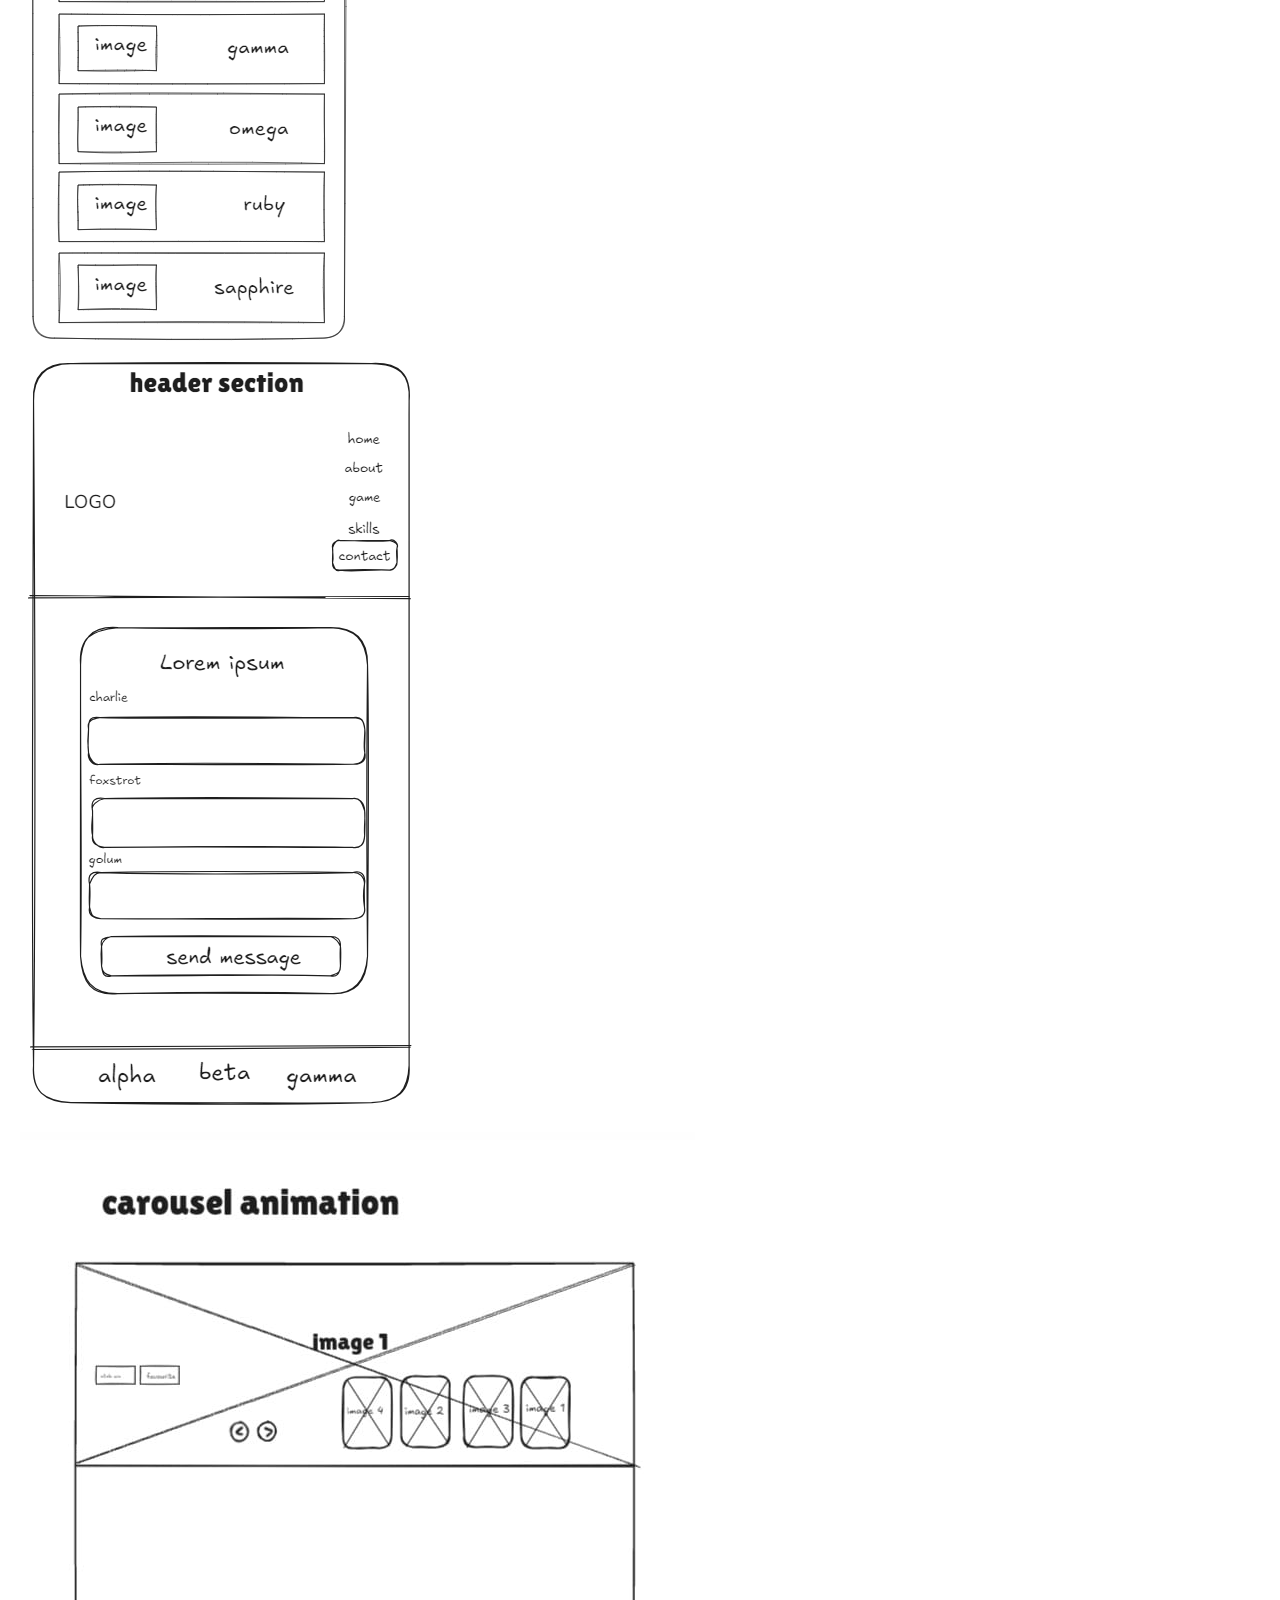
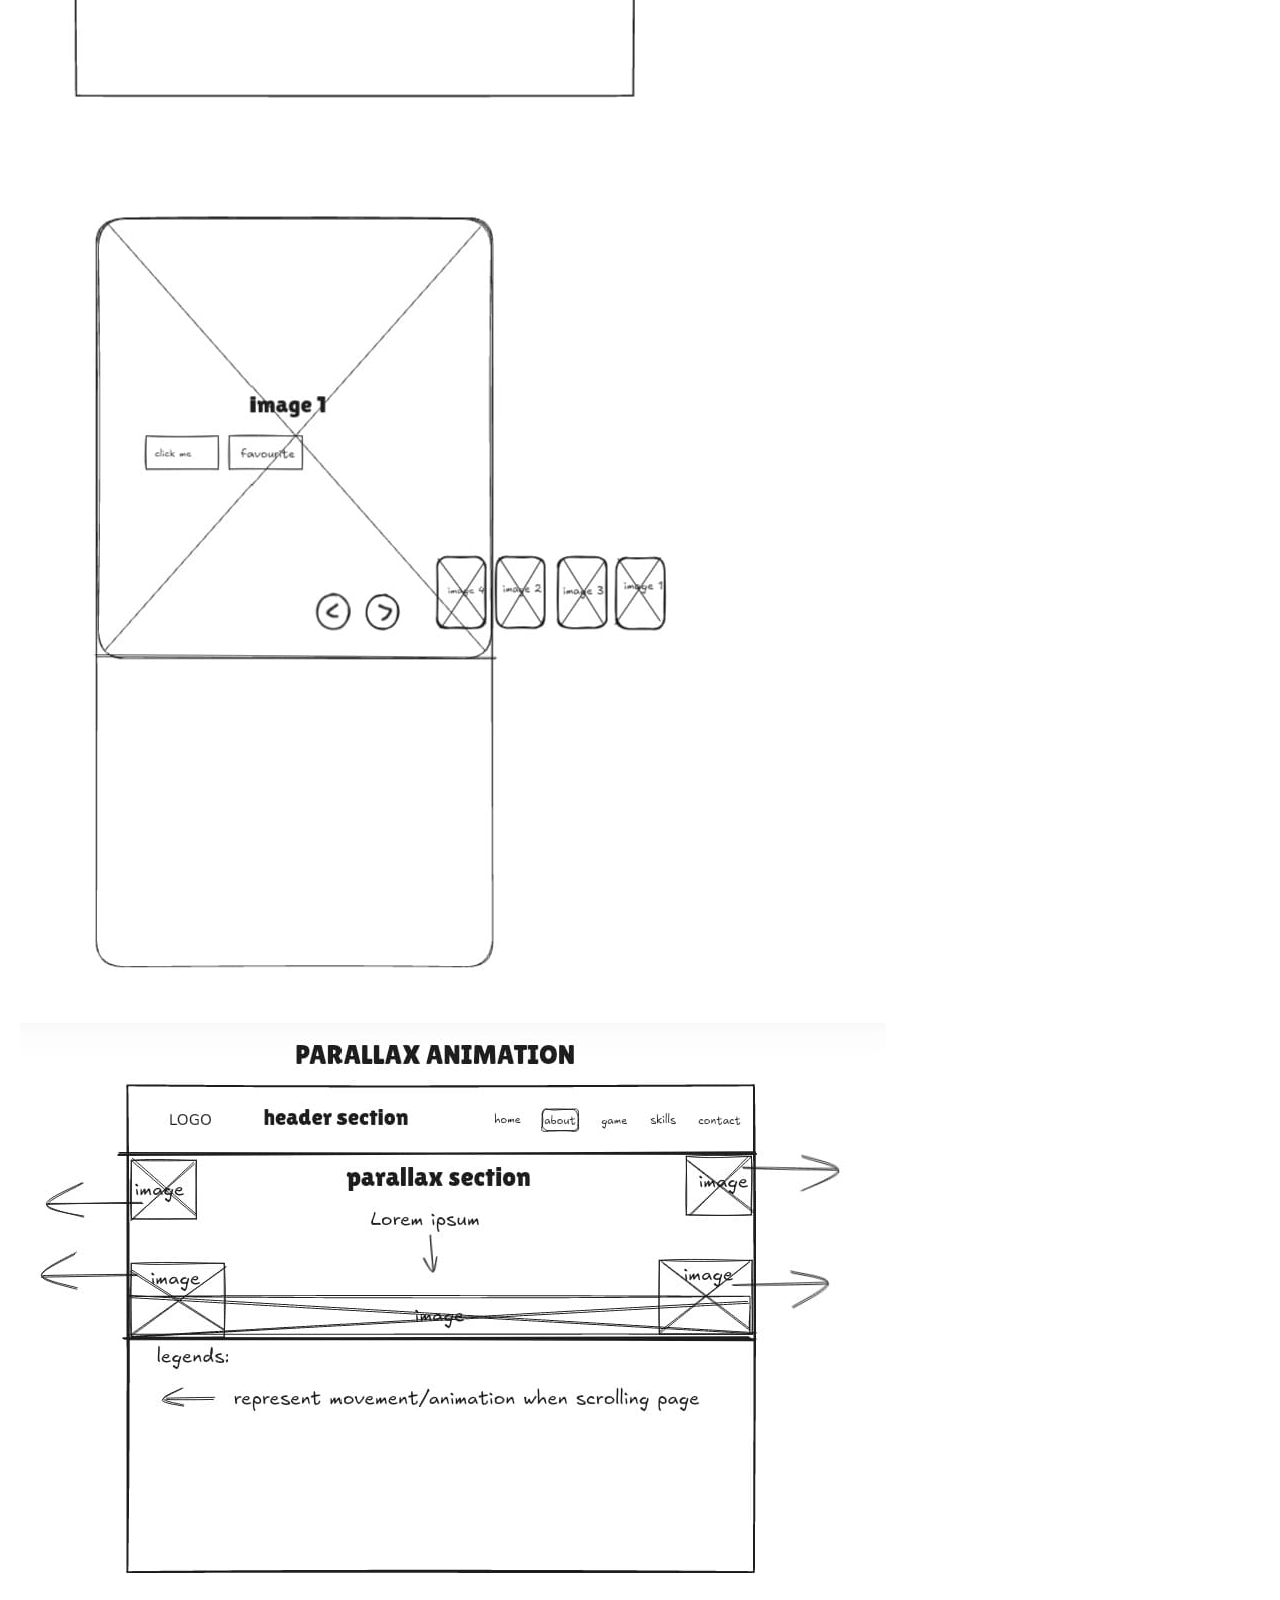
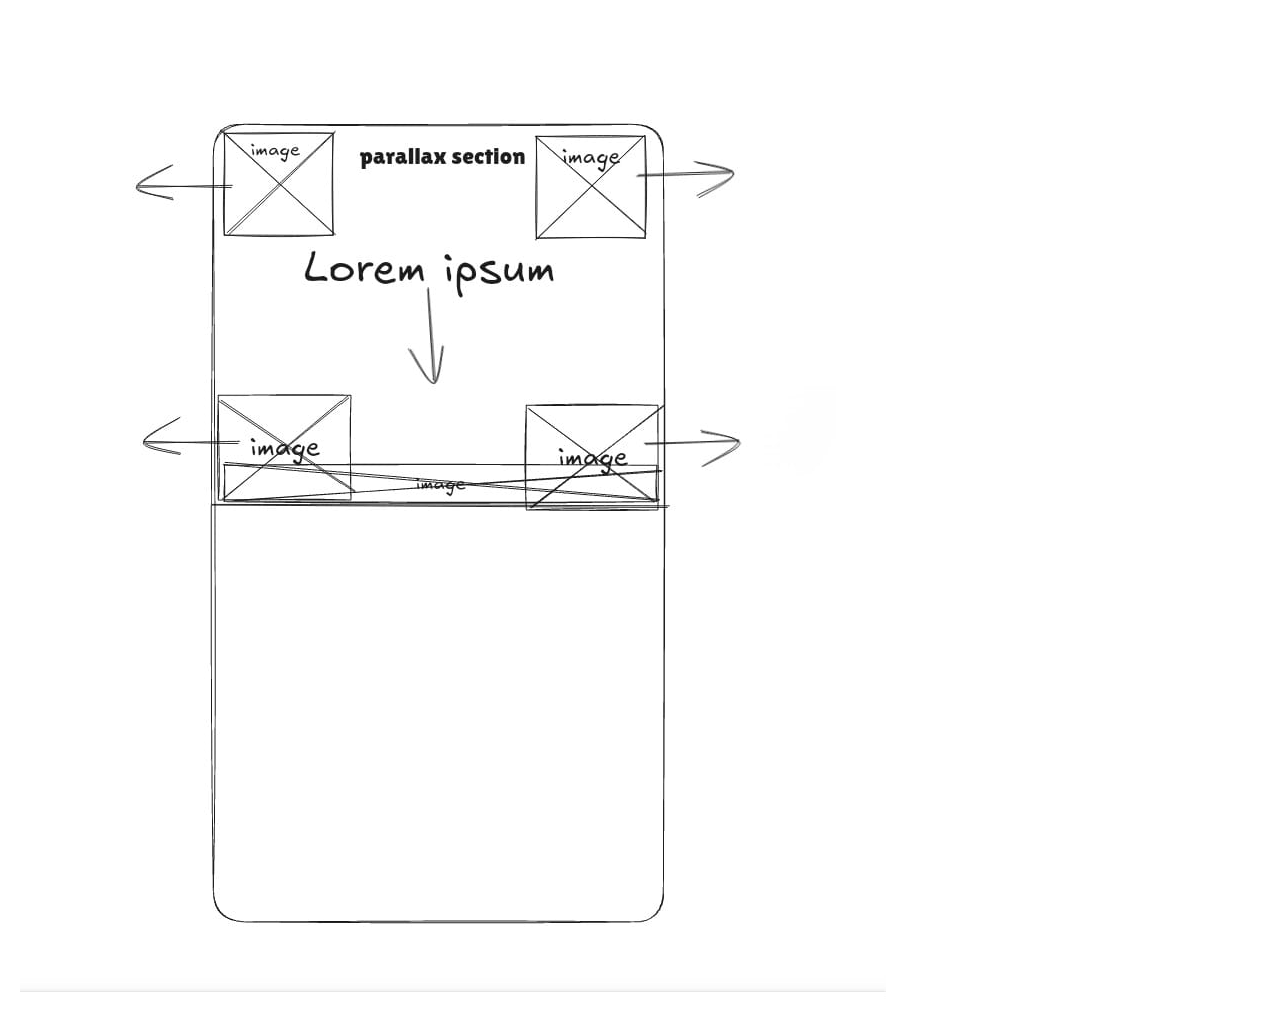
<file: report.html>
<!DOCTYPE html>
<html lang="en">

<head>
    <meta charset="UTF-8">
    <meta http-equiv="X-UA-Compatible" content="IE=edge">
    <meta name="viewport" content="width=device-width, initial-scale=1.0">
    <title>Vickram's Report</title>
    <style>
        body {
            font-family: Arial, sans-serif;
            line-height: 1.6;
            margin: 20px;
        }

        h1,
        h2 {
            color: #333;
        }

        h1 {
            text-align: center;
        }

        section {
            margin-bottom: 20px;
        }

        ul {
            margin: 10px 0;
            padding-left: 20px;
        }
    </style>
</head>

<body>

    <h1>Web development Report</h1>

    <section>
        <center>
            <h2>T Vickram</h2>
        </center>
    </section>

    <section>
        <h2>Introduction</h2>
        <p>
            My website serves as a comprehensive introduction to who I am and my professional journey from a lowely
            intern to ceo and founder of my own company.
            It outlines the steps I have taken to achieve success, envisioning myself 10 years into the future as the
            Chief Executive Officer of XLaunch, a leading software company.
            This platform is designed for those who are interested in learning more about my background, from the
            origins of my career to the various countries I have visited around the world.
            It provides essential information about me and offers ways for visitors to connect with me for further
            inquiries or collaborations.
            The website caters to a diverse audience, including employees, the general public, potential investors, and
            stakeholders interested in exploring opportunities with my company.
            <br><br>
            The site structure comprises of 5 key pages: <b>Home, About, Game, Skills, Contact</b>.
            Each page serves a unique purpose.
            The <b>Home</b> page offers an overview of my personal and professional background, featuring a carousel
            that highlights four pivotal stages of my life. You can press on the arrow keys to interact with the
            carousel. The page also includes a brief introduction and an image below the carousel,
            providing visitors with an initial insight into who I am.
            The <b>About</b> delivers a detailed narrative of my professional journey over the last decade, expanding on
            each milestone depicted in the carousel. It gives visitors a deeper understanding of my experiences and
            achievements, with a "See More" button linking directly to this section.
            The <b>Game</b> page showcases a game developed by Artificial Intelligence from XLaunch, allowing users to
            engage with the game using a keyboard, demonstrating the cutting-edge capabilities of my company.
            The <b>Skills</b> page highlights my proficiency in various programming languages, showcasing the breadth of
            my technical expertise.
            Lastly, the <b>Contact</b> page provides avenues for reaching out to me and connecting via other social
            media platforms.
        </p>
    </section>

    <section>
        <h2>Inspiration</h2>
        <p>
            Three professional portfolio sites that inspired me were:
        </p>
        <ul>
            <li><a href="https://www.wendoj.codes/">WendoJ:</a> I was inspired by Wendoj's use of smooth animations and
                consistent branding, and I wanted to bring that same level of engagement to my portfolio. I incorporated
                subtle animations like hover effects on buttons and smooth transitions between sections to keep the user
                experience dynamic without being distracting. The site’s consistent color scheme and typography also
                influenced my approach; I aimed for a cohesive look that ties all the elements of my site together,
                reinforcing my personal brand. Additionally, I admired Wendoj.codes' effective use of visual hierarchy,
                which I mirrored by structuring my content with bold headers and well-placed sections, guiding visitors
                through my portfolio in a clear and engaging way. </li><br>
            <li><a href="https://arasgungore.github.io/index.html">Aras Güngöre:</a> I drew inspiration from Aras
                Gungore’s minimalist design, which emphasizes content by keeping the layout clean and straightforward. I
                wanted my own site to have a similar feel, where the design doesn’t overshadow the content but instead
                highlights my work and story. I also took note of how responsive Aras Gungore’s site is, ensuring a
                seamless experience on both desktop and mobile, so I made sure my portfolio would adapt well to
                different devices. His clear navigation and easy-to-understand calls to action inspired me to keep my
                site’s navigation intuitive, allowing users to explore my projects and background effortlessly. </li>
            <br>
            <li><a href="https://thieb.co/">Thieb:</a> Thieb’s creative layouts and strong visual storytelling really
                stood out to me, and I knew I wanted to bring some of that energy to my portfolio. I was inspired by the
                way he breaks away from traditional design structures, using dynamic and unconventional layouts to
                create a unique browsing experience. I implemented similar creative touches in my own layout, adding
                interactive elements and dynamic visuals that engage visitors and make my portfolio very memorable. The
                storytelling aspect of Thieb also influenced how I present my journey and achievements on my site; I
                wanted my portfolio to not just showcase my work but to tell my story in a way that feels personal and
                visually compelling. </li>
        </ul>
    </section>

    <section>
        <h2>Accessibility</h2>
        <p>
            To ensure my site is accessible to users with different abilities, I implemented the following:
        </p>
        <ul>
            <li><b>Consistent Layout:</b> I ensured the layout of the pages is consistent, making it easier for users to
                predict where they can find information. For example, the navigation bar is present on all pages, which
                helps users know where to find it. This could help those that have learning disability like dyslexia or
                development disability like adhd by
                providing something that is consistent and predictable, which could help them focus more.
            </li>
            <li><b>Colour Contrast:</b> I ensured that the text and colours used on the text and backgrounds are
                highly contrasting to ensure that people who have visual imparement will have an easier time reading it.
                For example, the bright white text colour used is highly contrasting with the darker blue background.
                Additionally, I ensured there are several colour changes in the header tab so that people with colour
                blindness will be able to see what tab they are on.
            </li>
            <li><b>Making certain elements bigger:</b> I ensured that some pictures and texts can be enlargened to help
                people with visual difficultites see the images or text better. For example at the home tab, You are
                able to enlarge the image of the thumbnails by pressing the next or previous arrows, which allows people
                to see the images easier. Additionally, in the skill tab, the boxes can be enlargened when hovered,
                making it easier to see the contents better which could potentially help people with visual imparement
            </li>
        </ul>
    </section>

    <section>
        <h2>Usability</h2>
        <p>
            I considered usability in these ways:
        </p>
        <ul>
            <li><b>Navigation:</b> I designed the website’s navigation with clarity and user-friendliness as top
                priorities. The main menu is prominently placed, featuring links to all major sections such as Home,
                About, and Contact. This setup ensures that I can quickly access any part of the site without confusion.
                I’ve made sure the navigation menu is consistent across all pages, which helps me maintain a sense of
                orientation and easily move between different sections. The logical hierarchy of the menu items further
                aids in finding the information I need efficiently.
            </li>
            <li><b>Design and Layout:</b> I’ve carefully organized the visual hierarchy to guide my attention to key
                information effectively. Headings and subheadings are used to structure the content in a clear and
                readable manner, and the layout ensures that important elements are easily accessible. I’ve chosen a
                readable font size with appropriate line spacing and contrast to enhance legibility. Additionally, I’ve
                implemented responsive design principles so that the site adapts seamlessly to various screen sizes and
                devices, including mobile phones, tablets, and desktops. This adaptability ensures a positive user
                experience across different platforms.
            </li>
            <li><b>Content and Interaction:</b> In designing interactive elements such as forms and buttons, I focused
                on user-friendliness. Forms are straightforward to complete, with clear labels and helpful error
                messages to guide me in correcting any mistakes. Buttons are clearly labeled and provide immediate
                feedback when clicked, enhancing interaction. Interactive elements, including sliders or carousels, are
                intuitive and easy to use to ensure a smooth experience.</li>
        </ul>
    </section>

    <section>
        <h2>Learning</h2>
        <p>
            Creating this site required learning the following:
        </p>
        <ul>
            <li><b>Responsive Design:</b> Creating a responsive website that looks good on various devices and screen
                sizes was crucial. I learned how to use media queries and flexible grid layouts to adapt the design to
                different screens. By studying responsive design principles and utilizing tools like the responsive
                design mode in browser developer tools, I was able to ensure that my website provided a consistent user
                experience across desktops, tablets, and mobile devices.
            </li>
            <li><b>Advanced JavaScript:</b> When I was working on this project, I had to dive into some advanced
                JavaScript techniques to bring the carousel and scroll animations to life. I learned how to manipulate
                the DOM effectively using methods like appendChild() and prepend() to reorder elements directly, which
                was crucial for implementing the smooth slide transitions. To make the animations more dynamic, I used
                classList.add() and classList.remove() for CSS transitions, allowing me to add and remove classes
                seamlessly during slide changes.

                Additionally, I explored event delegation by attaching event listeners directly to buttons, enabling
                direct interaction with "SEE MORE" and "LIKE" actions. One of the most interesting parts was learning to
                control element movements based on scroll events—like making trees, clouds, and grass move in response
                to the user’s scroll—creating an engaging, interactive experience. Overall, mastering these techniques
                helped me build a more dynamic and responsive user interface.</li>
            <li><b>Web design:</b> To create a visually appealing and user-friendly website, I first needed to
                understand core web design principles. This involved learning about visual hierarchy to ensure that
                important information stands out, color theory to choose complementary colors that align with the
                brand’s identity, and typography to select readable and stylish fonts.
                To impliment them I had to learn advanced CSS coding techniques. Learning to create custom animations
                using @keyframes was a game-changer
                for me. It allowed me to add smooth transitions, scaling, and fading effects that made the page feel
                alive and interactive, especially with elements like carousels and navigation buttons.<br>
                The parallax effect was another challenge I had to master. By fixing the background attachment and
                carefully layering images, I could create a sense of depth that made sections feel immersive and
                visually captivating. Making the design responsive was equally important, so I spent time refining media
                queries to ensure that the layout adapted seamlessly to different screen sizes. This not only improved
                accessibility but also ensured that the website looked great on any device.

            </li>
        </ul>
    </section>

    <section>
        <h2>Evaluation I: Success</h2>
        <p>
            I believe the way the visuals turned out for the website were successful and that it is very visually
            appealing. The use of the parallax effect and background images creates an engaging and dynamic visual
            experience for visitors. I also feel that the header and navigation are clear and well-styled, which
            improves both usability and aesthetics. The structured content with a welcoming header and engaging sections
            helps to create a strong first impression and provides a clear overview of my work. I am also very proud of
            my carousel design, where you can view my journey and the pivotal points of my life with each click of the
            carousel button, giving people insight about me as a person and the things I had to do to be successful.
        </p>
    </section>

    <section>
        <h2>Evaluation II: Improvements</h2>
        <p>
            One aspect that could be improved is the game section of the site. Although it is very cool that I was able
            to integrate my own game into the website, there are multiple flaws with it. Firstly, it requires access to
            a keyboard, which means that people viewing the website on mobile or tablets will require additional
            peripherals like a keyboard. Secondly, in order to make it responsive, the window size of the game can get
            very small on certain devices hence you will need to scroll around the game to find your game character,
            which will be a
            major inconvenience. I would love to improve it such that the game camera follows the game character such
            that the game character will always be in view in the center of the game window despite the screen size.
        </p>
    </section>

    <section>
        <h2>Resources</h2>
        <p>
            Resources used in the creation of the site include:
        </p>
        <ul>
            <li><b>Meta AI:</b> Most of the images generated are done by meta AI, with editings done to include my face
                on them</li>
            <li><b>Google fonts:</b> the fonts used were imported from google. This help with visuals in making the
                website more visually appealing</li>
            <li><b>W3School:</b> Learned how to do parallax coding to my website more visually appealing</li>
        </ul>
    </section>

    <section>
        <h2>Appendices</h2>
        <p>
            Below are the wireframes for my inital design idea as well as how I would like my website to function.
            <img src="assets/report-images/wireframe-laptop-home.png"><br>
            <img src="assets/report-images/wireframe-laptop-about.png"><br>
            <img src="assets/report-images/wireframe-laptop-game.png"><br>
            <img src="assets/report-images/wireframe-laptop-skill.png"><br>
            <img src="assets/report-images/wireframe-laptop-contact.png"><br>
            <img src="assets/report-images/wireframe-phone-home.png"><br>
            <img src="assets/report-images/wireframe-phone-about.png"><br>
            <img src="assets/report-images/wireframe-phone-game.png"><br>
            <img src="assets/report-images/wireframe-phone-skill.png"><br>
            <img src="assets/report-images/wireframe-phone-contact.png"><br>
            <img src="assets/report-images/carousel-animation.jpeg"><br>
            <img src="assets/report-images/parallax-animation.jpeg"><br>
        </p>
    </section>

</body>

</html>
</file>
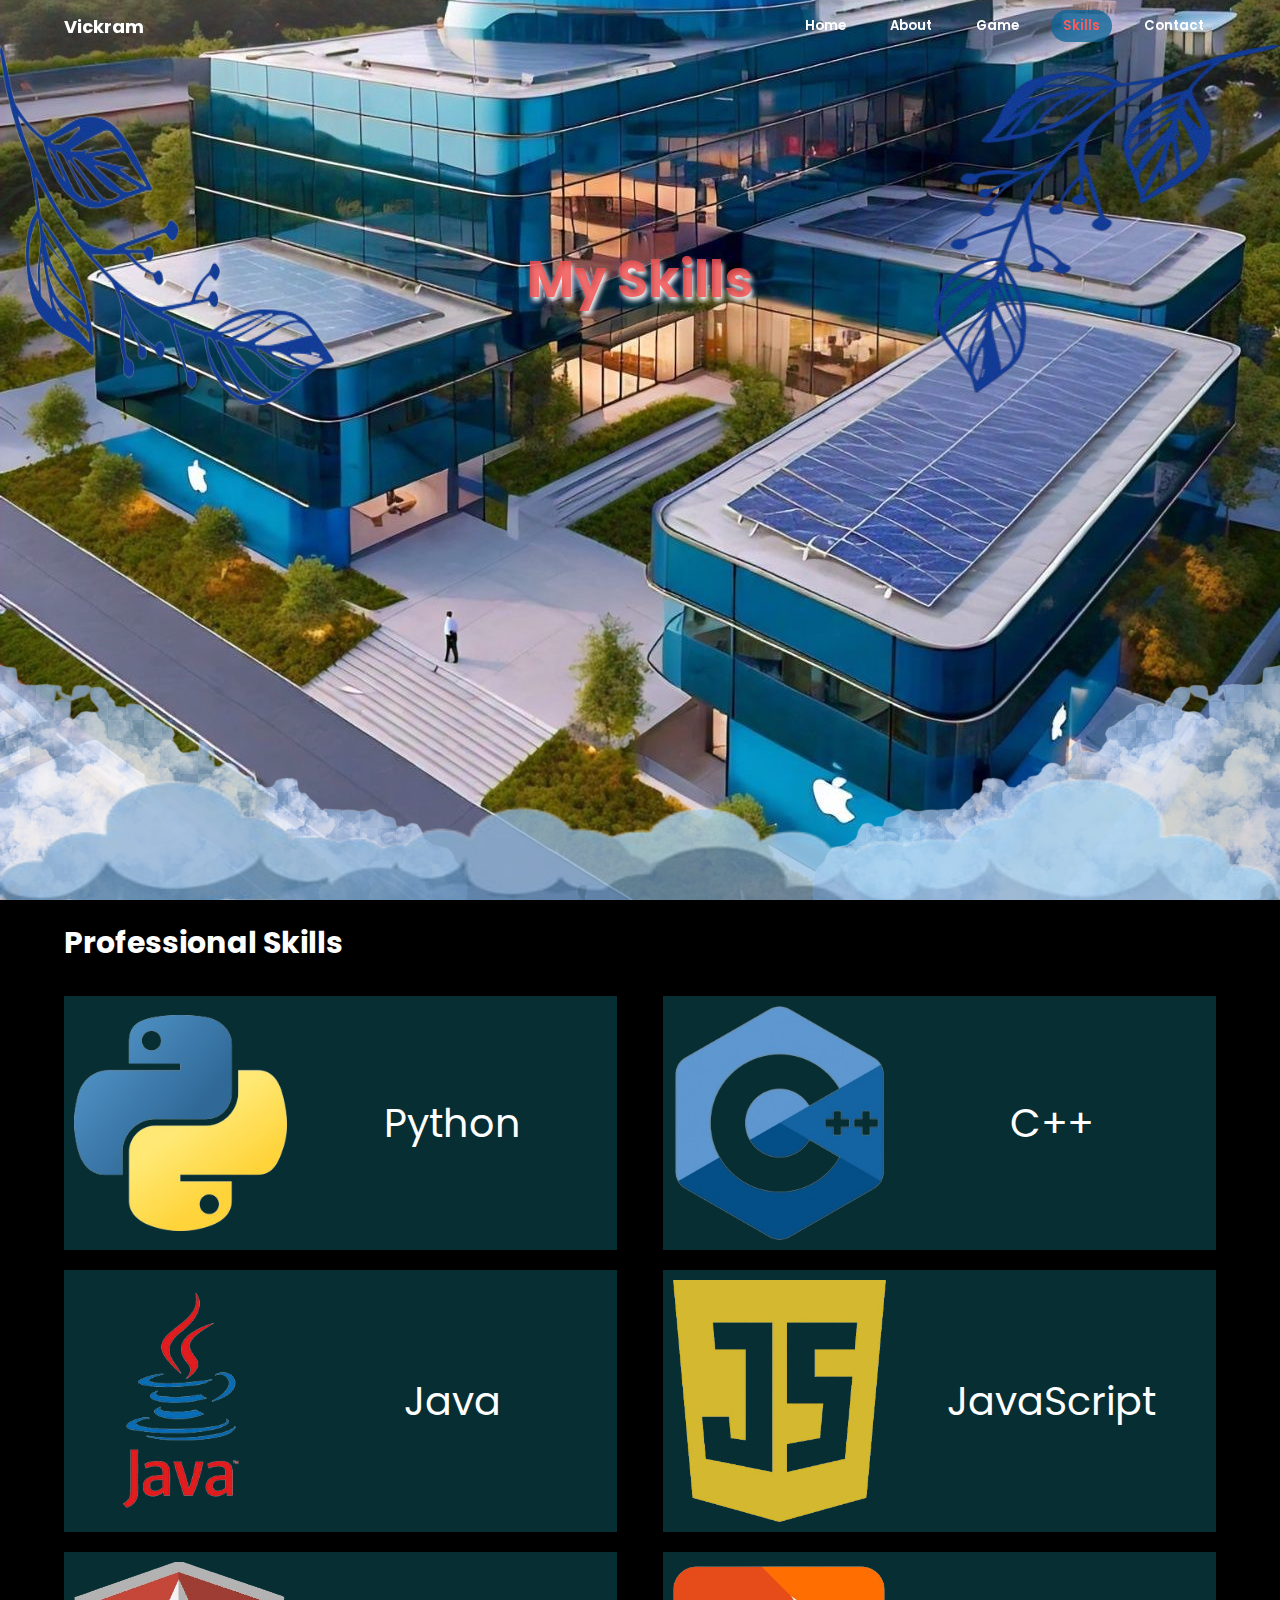
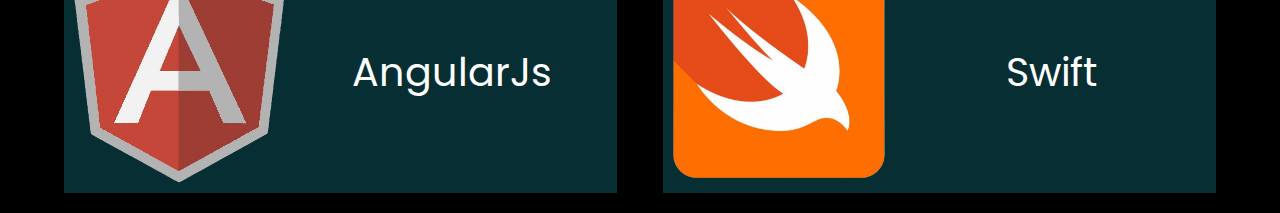
<file: skills.html>
<!DOCTYPE html>
<html lang="en">
<head>
    <meta charset="UTF-8">
    <meta name="viewport" content="width=device-width, initial-scale=1.0">
    <title>Skills - Vickram Website Portfolio</title>
    <link rel="stylesheet" href="style.css">
</head>
<body>
    <header>
        <!-- Header with navigation links -->
        <h2 class="logo">Vickram</h2>
        <nav class="navigation">
            <a href="index.html">Home<span></span></a>
            <a href="about.html">About<span></span></a>
            <a href="game.html">Game<span></span></a>
            <a href="skills.html" class="active">Skills<span></span></a>
            <a href="contact.html">Contact<span></span></a>
        </nav>
    </header>

    <section class="parallax">
        <!-- Parallax section with images -->
        <h2 id="text">My Skills</h2>
        <img src="assets/scroll/tree-left.png" id="tree-left" alt="Tree left">
        <img src="assets/scroll/tree-right.png" id="tree-right" alt="Tree right">
        <img src="assets/scroll/cloud-left.png" id="cloud-left" alt="Cloud left">
        <img src="assets/scroll/cloud-right.png" id="cloud-right" alt="Cloud right">
        <img src="assets/scroll/grass.png" id="grass" alt="Grass">
    </section>

    <section class="sec">
        <!-- Section showcasing professional skills -->
        <h2>Professional Skills</h2>

        <div class="box-container">
            <!-- Each skill represented by an image and text -->
            <div class="grow-box">
                <img src="assets/skills-image/image 1.png" alt="Python">
                <p><b>Python</b></p>
            </div>

            <div class="grow-box">
                <img src="assets/skills-image/image 2.png" alt="C++">
                <p><b>C++</b></p>
            </div>

            <div class="grow-box">
                <img src="assets/skills-image/image 3.png" alt="Java">
                <p><b>Java</b></p>
            </div>

            <div class="grow-box">
                <img src="assets/skills-image/image 4.png" alt="JavaScript">
                <p><b>JavaScript</b></p>
            </div>

            <div class="grow-box">
                <img src="assets/skills-image/image 5.png" alt="AngularJs">
                <p><b>AngularJs</b></p>
            </div>

            <div class="grow-box">
                <img src="assets/skills-image/image 6.png" alt="Swift">
                <p><b>Swift</b></p>
            </div>
        </div>
    </section>

    <script src="JavaScript/scroll.js"></script>
</body>
</html>
</file>
<file: style.css>
@import url('https://fonts.googleapis.com/css2?family=Poppins:wght@300;400;500;600;700;800;900&display=swap');

* {
    margin: 0;
    padding: 0;
    box-sizing: border-box;
    font-family: 'Poppins', sans-serif;
}

body {
    min-height: 100vh;
    size: 100%;
    background-color: black;
    overflow-x: hidden;
    margin: 0;
    background-color: black;
    color: #eee;
    font-family: Poppins;
    font-size: 12px;
}

a {
    text-decoration: none;
}

header {
    position: fixed;
    top: 0;
    left: 0;
    width: 100%;
    padding: 10px 5%;
    display: flex;
    justify-content: space-between;
    align-items: center;
    background-color: rgba(0, 0, 0, 0);
    z-index: 100;
}

.logo {
    font-size: 1.5em;
    color: #fff;
    user-select: none;
}

.navigation {
    display: flex;
    gap: 10px;
}

.navigation a {
    position: relative;
    font-size: 1.1em;
    color: #fff;
    font-weight: 600;
    text-decoration: none;
    margin-left: 10px;
    padding: 6px 12px;
    transition: .5s;
}

.navigation a:hover,
.navigation a.active {
    color: #ff5b5b;
}

.navigation a span {
    position: absolute;
    top: 0;
    left: 0;
    width: 100%;
    height: 100%;
    background-color: rgba(9, 99, 152, 0.751);
    border-radius: 30px;
    z-index: -1;
    transform: scale(0);
    opacity: 0;
    transition: .5s;
}

.navigation a:hover span,
.navigation a.active span {
    transform: scale(1);
    opacity: 1;
}

/*For the game tab*/
.game-container {
    width: 100%;
    max-width: 1020px;
    height: 0;
    padding-bottom: 58.82%;
    position: relative;
    margin: 0 auto;
}

.game-container iframe {
    position: absolute;
    width: 100%;
    height: 67%;
    top: 0;
    left: 0;
    border: none;
}

/* carousel - for the home page of website*/
.carousel {
    width: 100vw;
    height: 100vh;
    margin-top: -50px;
    overflow: hidden;
    position: relative;
}

.carousel .list .item {
    width: 100%;
    height: 100%;
    position: absolute;
    top: 0;
    left: 0;
    bottom: 0;
    right: 0;
}

.carousel .list .item img {
    width: 100%;
    height: 100%;
    object-fit: cover;
}

.carousel .list .item .content {
    position: absolute;
    top: 20%;
    width: 1140px;
    max-width: 80%;
    left: 50%;
    transform: translateX(-50%);
    padding-right: 30%;
    box-sizing: border-box;
    color: #ffffff;
    text-shadow: 0 5px 10px rgb(202, 7, 7);
}

.carousel .list .item .subtext {
    font-weight: bold;
    letter-spacing: 10px;
    color: #c50a0a;
}

.carousel .list .item .title,
.carousel .list .item .topic {
    font-weight: bold;
    font-size: 5em;
    line-height: 1.3em;
}

.carousel .list .item .topic {
    color: #c50a0a;
}

.carousel .list .item .buttons {
    display: grid;
    grid-template-columns: repeat(2, 130px);
    grid-template-rows: 40px;
    gap: 5px;
    margin-top: 20px;
}

.carousel .list .item .buttons button {
    border: none;
    background-color: #eee;
    letter-spacing: 3px;
    font-family: Poppins;
    font-weight: 500;
}

.carousel .list .item .buttons button:hover {
    background-color: #920808c4;
}

.carousel .list .item .buttons button:nth-child(2) {
    background-color: transparent;
    color: #eee;
    border: 1px solid #fff;
}

/* THUMBNAILS - for the small thumbnails on the home page */
.thumbnail {
    position: absolute;
    bottom: 50px;
    left: 50%;
    width: max-content;
    z-index: 100;
    display: flex;
    gap: 20px;
}

.thumbnail .item {
    width: 150px;
    height: 220px;
    flex-shrink: 0;
    position: relative;
}

.thumbnail .item img {
    width: 100%;
    height: 100%;
    object-fit: cover;
    border-radius: 20px;
}

.thumbnail .item .content {
    color: #fff;
    position: absolute;
    bottom: 10px;
    left: 10px;
    right: 10px;
}

.thumbnail .item .content .title {
    font-weight: 500;
}

.thumbnail .item .content .description {
    font-weight: 300;
}

/* ARROWS for navigating thumbnails on home page */
.arrows {
    position: absolute;
    top: 80%;
    right: 52%;
    width: 300px;
    max-width: 30%;
    display: flex;
    gap: 10px;
    align-items: center;
    z-index: 100;
}

.arrows button {
    width: 40px;
    height: 40px;
    border-radius: 50%;
    background-color: #eee4;
    border: none;
    font-family: monospace;
    color: white;
    font-weight: bold;
    font-size: large;
    transition: 0.5s;
    z-index: 100;
}

.arrows button:hover {
    background-color: white;
    color: black;
}

.carousel .list .item:nth-child(1) {
    z-index: 1;
}

.carousel .list .item:nth-child(1) .content .subtext,
.carousel .list .item:nth-child(1) .content .title,
.carousel .list .item:nth-child(1).content .topic,
.carousel .list .item:nth-child(1) .content .des,
.carousel .list .item:nth-child(1) .content .buttons {
    transform: translateY(50px);
    filter: blur(20px);
    opacity: 0;
    animation: showContent 0.5s 1s linear 1 forwards;
}

@keyframes showContent {
    to {
        transform: translateY(0);
        opacity: 1;
        filter: blur(0);
    }
}


/* Effects for NEXT and PREV clicks on home page */
.carousel.next .list .item:nth-child(1) img {
    width: 150px;
    height: 220px;
    position: absolute;
    bottom: 50px;
    left: 50%;
    border-radius: 30px;
    animation: showImage 0.5s linear 1 forwards;
}
@keyframes showImage {
    to {
        width: 100%;
        height: 100%;
        bottom: 0;
        left: 0;
        border-radius: 0;
    }
}

.carousel.next .thumbnail .item:nth-last-child(1) {
    overflow: hidden;
    animation: showThumbnail 0.5s linear 1 forwards;
}

@keyframes showThumbnail {
    from {
        width: 0;
        opacity: 0;
    }
}

.carousel.next .thumbnail {
    animation: effectNext 0.5s linear 1 forwards;
}

@keyframes effectNext {
    from {
        transform: translateX(150px);
    }
}

.carousel.prev .list .item:nth-child(2) {
    z-index: 2;
}

.carousel.prev .list .item:nth-child(2) img {
    position: absolute;
    bottom: 0;
    left: 0;
    animation: outFrame 0.5s linear 1 forwards;
}
@keyframes outFrame {
    to {
        width: 150px;
        height: 220px;
        border-radius: 20px;
        left: 50%;
        bottom: 50px;
    }
}

.carousel.prev .thumbnail .item:nth-child(1) {
    overflow: hidden;
    opacity: 0;
    animation: showThumbnail 0.5s linear 1 forwards;
}

.carousel.next .arrows button,
.carousel.prev .arrows button {
    pointer-events: none;
}

.carousel.prev .list .item:nth-child(2) .content .subtext,
.carousel.prev .list .item:nth-child(2) .content .title,
.carousel.prev .list .item:nth-child(2) .content .topic,
.carousel.prev .list .item:nth-child(2) .content .des,
.carousel.prev .list .item:nth-child(2) .content .buttons {
    animation: contentOut 1.5s linear 1 forwards !important;
}

@keyframes contentOut {
    to {
        transform: translateY(-150px);
        filter: blur(20px);
        opacity: 0;
    }
}

@media screen and (max-width: 678px) {
    .carousel .list .item .content {
        padding-right: 0;
    }
    .carousel .list .item .content .title {
        font-size: 30px;
    }
}






/* Parallax Section for 'about', 'game', and 'skills' page of website*/
.parallax {
    position: relative;
    height: 100vh; 
    overflow: hidden; 
    background-image: url(assets/background.jpeg);
    background-size: cover;
    background-position: center;
    background-attachment: fixed;
    display: flex;
    justify-content: center;
    align-items: center;
}

#text {
    position: absolute;
    top: 31%; 
    left: 50%; 
    transform: translate(-50%, -50%); 
    text-align: center;
    font-size: 4vw; 
    color: #f25050d2;
    text-shadow: 2px 4px 5px #faf7f7;
}

.parallax img {
    position: absolute;
    pointer-events: none;
}

.parallax img#tree-left {
    top: 5%; 
    left: 0%; 
    width: 27%; 
    height: 40%; 
}

.parallax img#tree-right {
    top: 5%; 
    right: 0%; 
    width: 27%;
    height: 40%;
}

.parallax img#cloud-left {
    bottom: 0%; 
    left: 0%;
    max-width: 60%;
    max-height: auto;
    width: auto; 
    height: 30%;
    opacity: 0.8;
}

.parallax img#cloud-right {
    bottom: 0%;
    right: 0%;
    max-width: 60%;
    max-height: auto;
    width: auto; 
    height: 30%; 
    opacity: 0.8;
}

.parallax img#grass {
    bottom: -6%; 
    left: 0;
    width: 100%;
    height: 40%; 
    opacity: 0.8;
}

.sec {
    position: relative;
    background-image: url(assets/sec-background.jpg);
    background-size: cover;
    background-position: center;
    background-attachment: fixed;
    padding: 20px 5%;
    display: flex;
    flex-direction: column;
    gap: 20px;
}

.sec img {
    max-width: 40%;
    height: auto;
    flex-shrink: 0;
}

.sec h2 {
    font-size: 2.5em;
    color: white;
    margin-bottom: 10px;
}

.sec .content {
    display: flex;
    gap: 20px;
    align-items: flex-start;
}

.sec p {
    font-size: 2em;
    color: rgb(255, 255, 255);
    font-weight: 300;
    text-align: justify;
    flex: 1;  
}

/* for box-container in skills page*/
.box-container {
    display: flex;
    flex-wrap: wrap;
    gap: 20px;
    justify-content: space-between;
}

.grow-box {
    display: flex;
    flex-direction: row;
    align-items: center;
    width: 48%;
    background: rgba(12, 91, 101, 0.507);
    color: #fff;
    padding: 10px;
    transition: transform 0.3s ease;
    cursor: pointer;
    overflow: hidden;
}

.grow-box img {
    max-width: 40%;
    height: auto;
    flex-shrink: 0;
}

.grow-box:hover {
    transform: scale(1.1);
    background-color:rgba(82, 235, 255, 0.712);
}


main {
    background-image: url('assets/background.jpeg');
    background-size: cover;
    background-position: center;
    background-repeat: no-repeat;
    height: 100vh;
    padding:0;
}

.contact-section {
    max-width: 800px;
    width: 90%;
    margin: 50px auto;
    padding: 10px;
    border-radius: 8px;
    box-shadow: 0 2px 10px rgb(82, 235, 255);
    position: absolute;
    top: 50%;
    left: 50%;
    transform: translate(-50%, -50%);
    background-color: rgba(17, 90, 99, 0.526);
}

.contact-section h1 {
    font-size: 2em;
    color: #f25050;
    text-shadow: 2px 4px 5px #fcfcfc;
    margin-bottom: 20px;
    text-align: center;
}

.contact-form {
    display: flex;
    flex-direction: column;
    gap: 15px;
}

.contact-form label {
    font-weight: 600;
    color: #fbfbfb;
}

.contact-form input,
.contact-form textarea {
    padding: 10px;
    border: 1px solid #ccc;
    border-radius: 4px;
    font-size: 1em;
}

.contact-form textarea {
    resize: vertical;
}

.contact-form button {
    padding: 12px;
    background-color: rgba(12, 91, 101, 0.712);
    color: white;
    border: none;
    border-radius: 4px;
    font-size: 1.1em;
    cursor: pointer;
    transition: background-color 0.3s;
}

.contact-form button:hover {
    background-color: rgba(82, 235, 255, 0.956);
}


/* Footer */
footer {
    background-color: rgba(12, 91, 101, 0.712);
    color: white;
    text-align: center;
    padding: 20px 0;
}

.social-media a {
    color: white;
    text-decoration: none;
    margin: 0 10px;
    font-weight: 600;
}

.social-media a:hover {
    color: #ec0d0d;
}

/* Media Queries */
@media (max-width: 1024px) {
    header {
        padding: 10px 2%;
        width: 100%;
    }

    .logo {
        font-size: 1.2em;
    }

    .navigation a {
        font-size: 0.9em;
        margin-left: 5px;
        padding: 4px 8px;
    }

    #text {
        font-size: 6vw;
    }

    .sec h2 {
        font-size: 2em;
    }
    
    .sec p {
        font-size: 1.2em;
        font-weight: 300;
        text-align: justify;
        flex: 1;  
    }
}
    .grow-box p {
        flex: 1;
        padding-left: 10px;
        font-size: 3.3em;
        color: #fff;
        text-align: center;
    }

    

@media (max-width: 768px) {
    header {
        padding: 10px 2%;
        width: 100%;
    }

    .logo {
        font-size: 1.2em;
        margin-top: -20%;
        padding: 15px;
    }

    .navigation {
        display: flex;
        flex-direction: column;
        align-items: center; 
        width: 30%;
        padding: 0;
        margin: 0;
    }

    .parallax {
        height: 90vh;
    }

    #text {
        font-size: 8vw; 
    }

    .sec h2 {
        font-size: 1.8em;
    }

    .sec p {
        font-size: 0.8em;
        font-weight: 300;
        text-align: justify;
        flex: 1;  
    }

    .contact-section {
        max-width: 50%;
        margin: 30px auto;
        padding: 10px;
    }

    .contact-section h1 {
        font-size: 1.8em;
    }

    .contact-section p {
        font-size: 1.2em;
    }

    .grow-box {
        display: flex;
        flex-direction: row;
        align-items: center;
        width: 100%;
        padding: 10px;
        transition: transform 0.3s ease;
        cursor: pointer;
        overflow: hidden;
    }

    .grow-box p {
        flex: 1;
        padding-left: 10px;
        font-size: 2.6em;
        text-align: center;
    }
}
</file>
